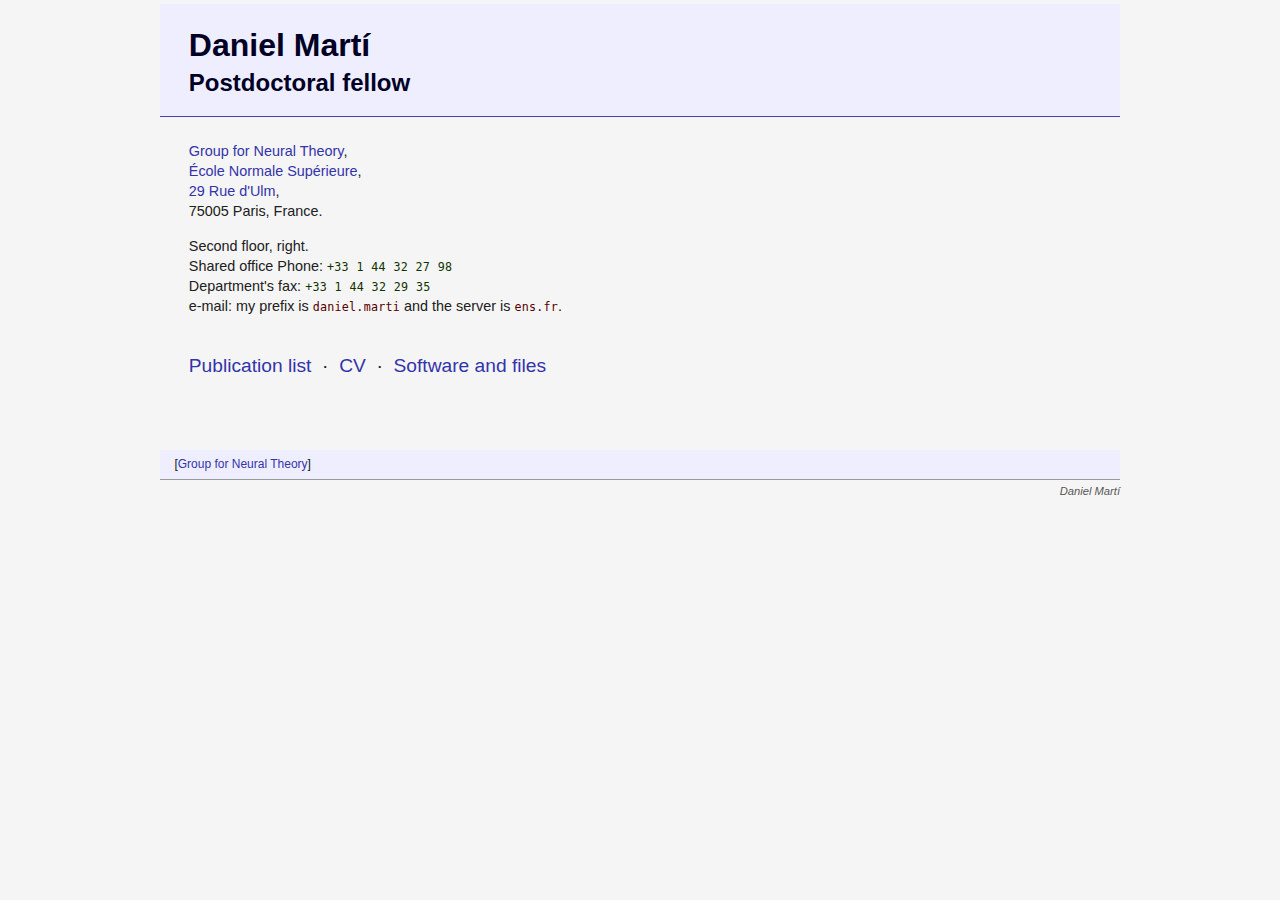
<file: index.html>
<!DOCTYPE html PUBLIC "-//W3C//DTD XHTML 1.0 Strict//EN" "http://www.w3.org/TR/xhtml1/DTD/xhtml1-strict.dtd">
<html xmlns="http://www.w3.org/1999/xhtml" xml:lang="en" lang="en">
    <head>
        <meta name="generator" content=
        "HTML Tidy for Linux/x86 (vers 12 April 2005), see www.w3.org" />

        <title>Daniel Mart&iacute;</title>
        <meta http-equiv="Content-Type" 
              content= "text/html; charset=us-ascii" />
        <meta content= "Dani Marti, Daniel Marti, Daniel Mart&iacute;, Theoretical Neuroscience,
        Computational Neuroscience, Paris, ENS, &Eacute;cole Normale Sup&eacute;rieure, Group for Neural Theory"
              name="keywords" />
        <meta content="Daniel Marti is a postdoctoral fellow at the Group for Neural Theory of 
        the &Eacute;cole Normale Sup&eacute;rieure in Paris."
              name="description" />
        <meta name="viewport" content="width=device-width">
        <style type="text/css">
/*<![CDATA[*/
<!--
            @import url("styles/main.css");
            -->
        /*]]>*/
        </style>
    </head>

    <body>
        <div class="document">
            <h1 class="nobar">Daniel Mart&iacute;</h1>
            <h1 id="subtitle">Postdoctoral fellow</h1>
            <div class="content">
                <!--  <div class="picture">
                    <img src="dani_marti.jpg"
                    alt="A picture of Daniel Marti" height="295" width="281" />
                    </div>
                    <h2>Contact Address</h2> -->
                    <div class="address">
                        <a href="http://www.iec-lnc.ens.fr/group-for-neural-theory/">Group for Neural Theory</a>,<br />
                        <a href="http://www.ens.fr/">&Eacute;cole Normale Sup&eacute;rieure</a>,<br />
                        <a href="http://goo.gl/maps/0kYoA">29 Rue d'Ulm</a>,<br />
                        75005 Paris, France.
                    </div>

                    <div class="phones">
                        Second floor, right.<br />
                        Shared office Phone:  <span class="phone">+33 1 44 32 27 98 </span><br />
                        Department's fax:  <span class="phone">+33 1 44 32 29 35</span><br />
                        e-mail: my prefix is <span class="login">daniel.marti</span> and the server is <span class="login">ens.fr</span>. 
                    </div>

                    <div class="linkbar">
                        <a href=
                        "publications/">Publication list</a>&nbsp; &middot; &nbsp;<a href=
                        "curriculum/">CV</a>&nbsp; <!--&middot; &nbsp;<a href="teaching/">Teaching</a>&nbsp; -->
                    &middot; &nbsp;<a href="software/">Software and files</a>
                    </div>

                    <br style="clear: both;" />

            </div> <!-- content -->

            <p class="lastlink">[<a href=
            "http://www.iec-lnc.ens.fr/group-for-neural-theory/">Group for Neural Theory</a>]</p>

            <div class="foot">
                <?php
                 $last_modified = filemtime("index.html");
                 print "Last modified " . date("j F Y ", $last_modified) . "by "; 
                 ?>
                 Daniel Mart&iacute;
            </div>
        </div>
    </body>
</html>
</file>
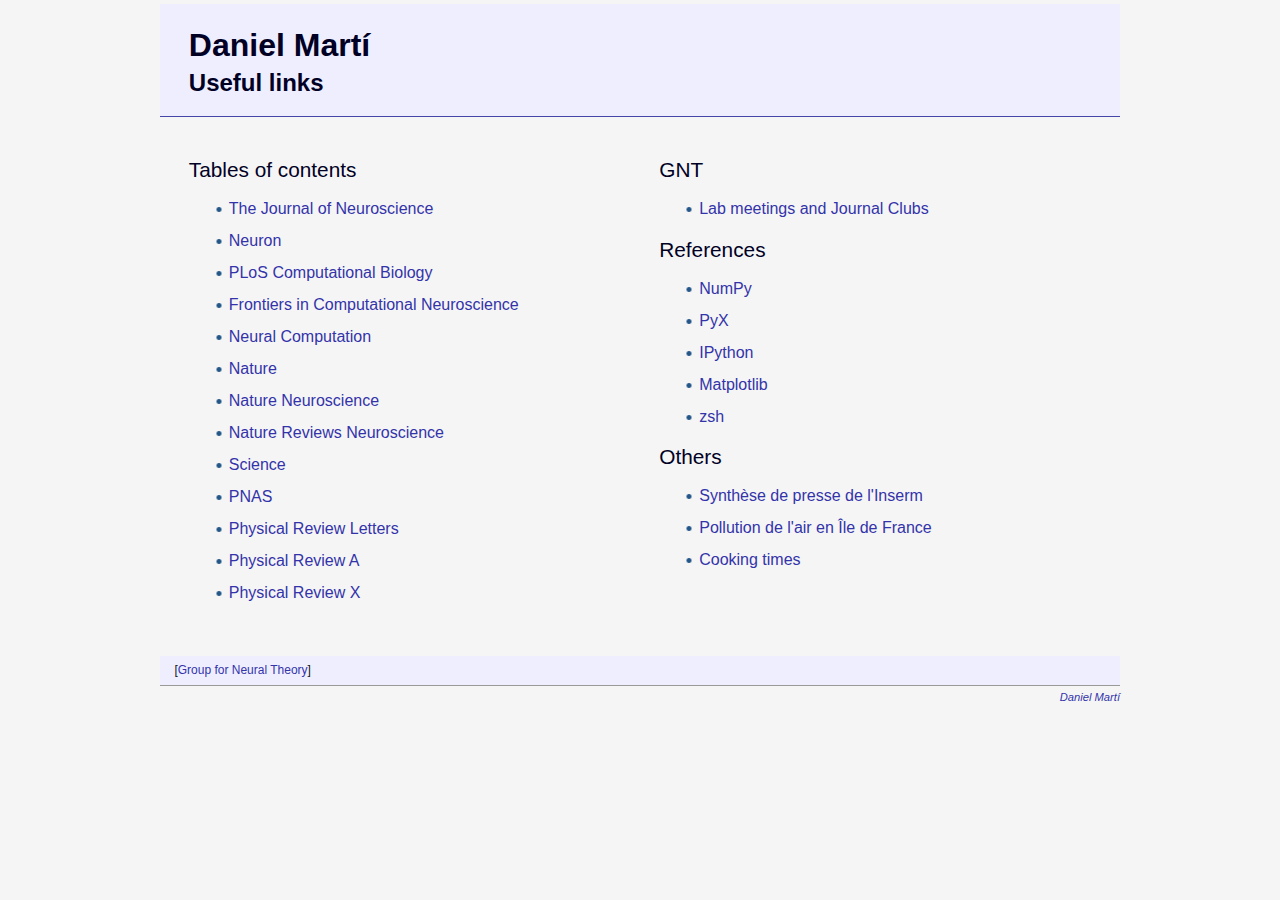
<file: links/index.html>
<!DOCTYPE html PUBLIC "-//W3C//DTD XHTML 1.0 Strict//EN"
"http://www.w3.org/TR/xhtml1/DTD/xhtml1-strict.dtd">

<html xmlns="http://www.w3.org/1999/xhtml" xml:lang="en" lang="en">
<head>
  <meta name="generator" content=
  "HTML Tidy for Linux/x86 (vers 1st August 2004), see www.w3.org" />

  <title>Daniel Mart&iacute;: Useful links</title>
  <meta http-equiv="Content-Type" content=
  "text/html; charset=us-ascii" />
  <meta content= "Dani Marti, Daniel Marti, Daniel Mart&iacute;, Theoretical Neuroscience,
	Computational Neuroscience, Paris, ENS, &Eacute;cole Normale Sup&eacute;rieure, Group for Neural Theory"
  	name="keywords" />
  <meta content=
  "Supplementary research material of Daniel Marti, a postdoctoral fellow at the Group for Neural Theory 
        of the &Eacute;cole Normale Sup&eacute;rieure in Paris."
  name="description" />
    <meta name="viewport" content="width=device-width">
<style type="text/css">
  /*<![CDATA[*/
        <!--
                @import url("../styles/main.css");
        -->
  /*]]>*/
</style>
</head>

<body>
    <div class="document">
  <h1 class="nobar">Daniel Mart&iacute;</h1>
  <h1 id="subtitle">Useful links</h1>

  <div class="content">
      <div id="leftcol">
          <h2>Tables of contents</h2>

          <ul>
              <li><a href="http://www.jneurosci.org/content/current">The Journal of Neuroscience</a></li>
              <li><a href="http://www.cell.com/neuron/current">Neuron</a></li>
              <li><a href="http://www.ploscompbiol.org/article/browse/issue">PLoS Computational Biology</a></li>
              <li><a href="http://www.frontiersin.org/computational_neuroscience">Frontiers in Computational Neuroscience</a></li>
              <li><a href="http://www.mitpressjournals.org/toc/neco/current">Neural Computation</a></li>
              <li><a href="http://www.nature.com/nature/current_issue.html#research">Nature</a></li>
              <li><a href="http://www.nature.com/neuro/index.html">Nature Neuroscience</a></li>
              <li><a href="http://www.nature.com/nrn/index.html">Nature Reviews Neuroscience</a></li>
              <li><a href="http://www.sciencemag.org/content/current">Science</a></li>
              <li><a href="http://www.pnas.org/content/current">PNAS</a></li>
              <li><a href="http://link.aps.org/issues/PRL/current">Physical Review Letters</a></li>
              <li><a href="http://link.aps.org/issues/PRA/current">Physical Review A</a></li>
              <li><a href="http://link.aps.org/issues/PRX/current">Physical Review X</a></li>
          </ul>
      </div>
      <div id="rightcol">
          <h2>GNT</h2>
          <ul>
              <li><a href="https://docs.google.com/spreadsheets/d/1zXHhvrWBTlrKUmKbTLK7JCG4sKsBgWqxZ1gXx1KwE60/edit#gid=0">Lab meetings and Journal Clubs</li>
          </ul>
          <h2>References</h2>
          <ul>
              <li><a href="file:///usr/share/doc/python-numpy-doc/html/index.html">NumPy</a></li>
              <li><a href="file:///usr/share/doc/python-pyx-doc/manual/manual.html">PyX</a></li>
              <li><a href="file:////usr/share/doc/ipython-doc/html/index.html">IPython</a></li>
              <li><a href="file:///usr/share/doc/python-matplotlib-doc/html/index.html">Matplotlib</a></li>
              <li><a href="file:///usr/share/doc/zsh-doc/html/index.html">zsh</a></li>
          </ul>

          <h2>Others</h2>
          <ul>
              <li><a href="http://presse-inserm.fr/dans-lactualite/synthese-de-presse/">Synth&egrave;se de presse de l'Inserm</a></li>
              <li><a href="http://www.airparif.asso.fr/">Pollution de l'air en &Icirc;le de France</a></li>
              <li><a href="file:///home/dmarti/doc/Cooking/cooking_times">Cooking times</a></li>
            </ul>
      </div>

  <br style="clear: both;" />
  </div>

  <p class="lastlink">[<a href="http://www.iec-lnc.ens.fr/group-for-neural-theory/">Group for Neural Theory</a>]</p>
  <div class="foot">
  <?php
	  $last_modified = filemtime("index.html");
	  print "Last modified " . date("j F Y ", $last_modified) . "by "; 
  ?>
  <a href="..">Daniel Mart&iacute;</a>
  </div>
  </div>
</body>
</html>
</file>
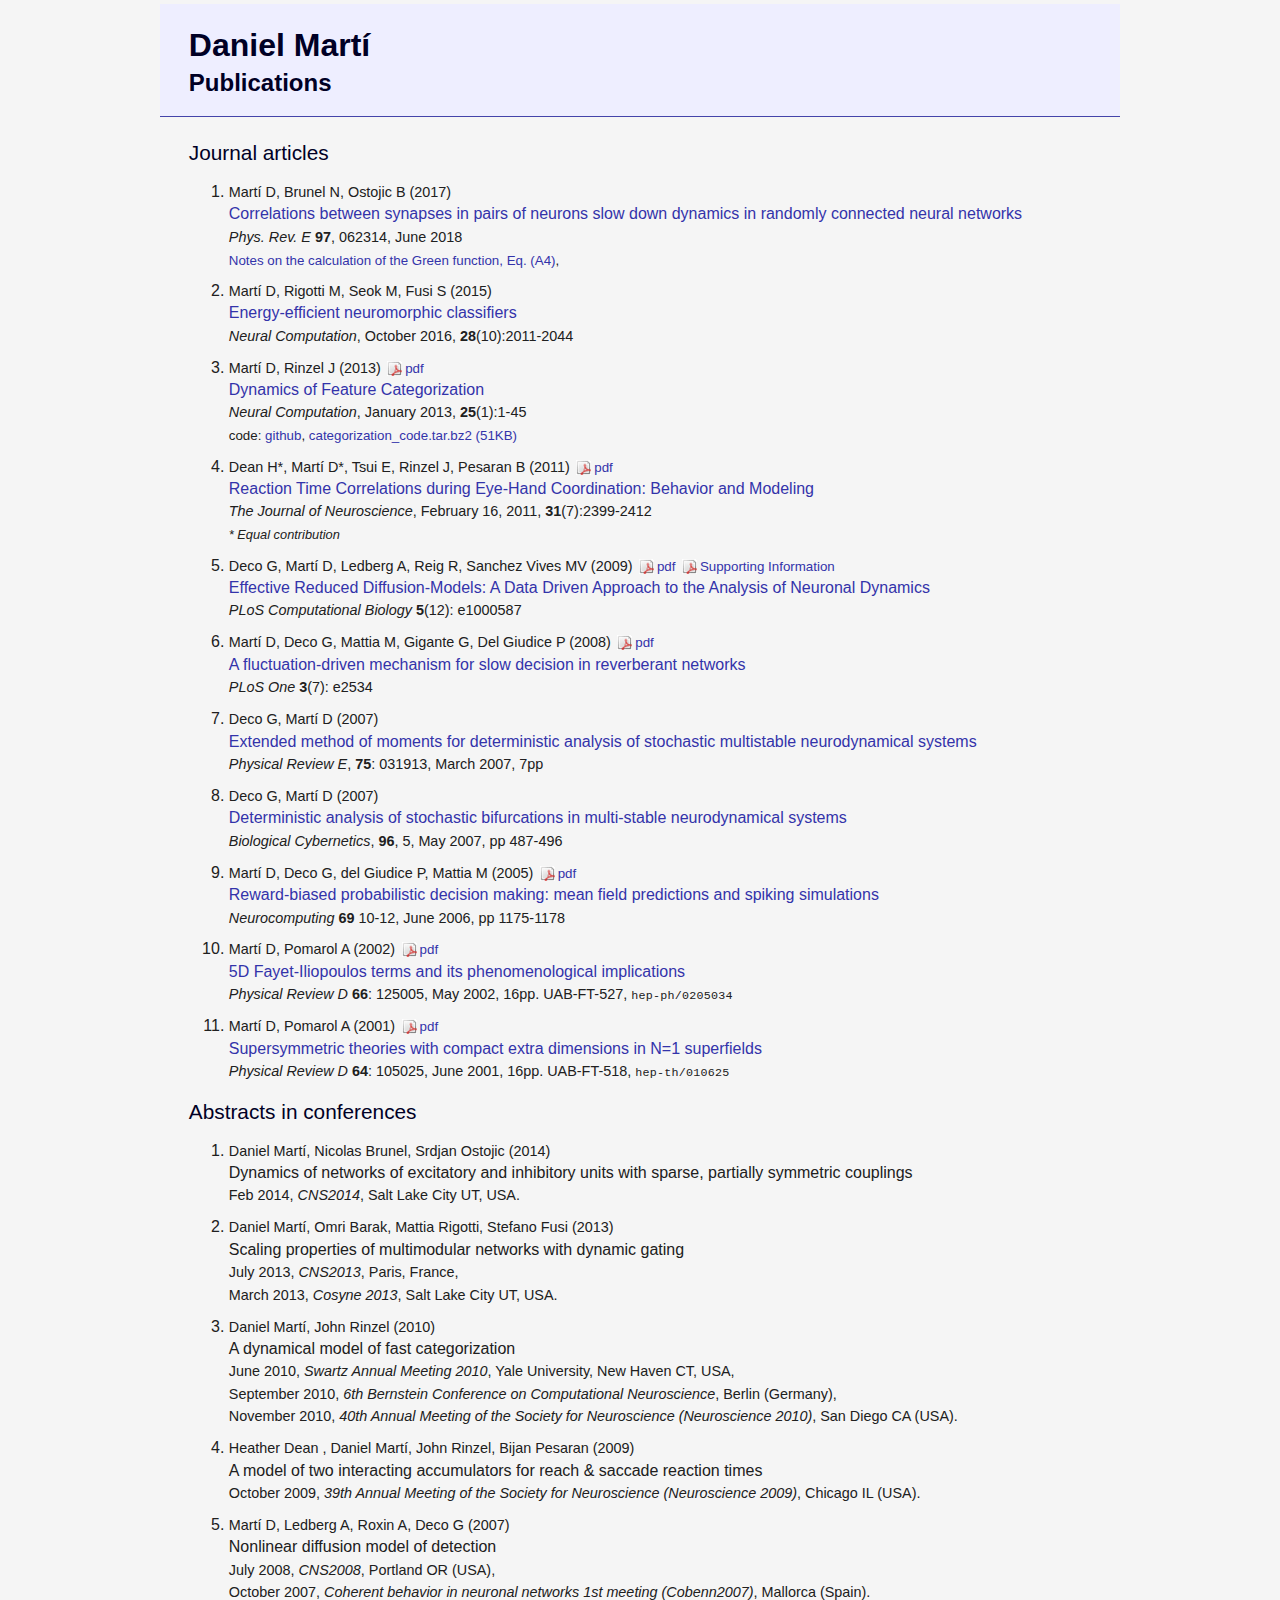
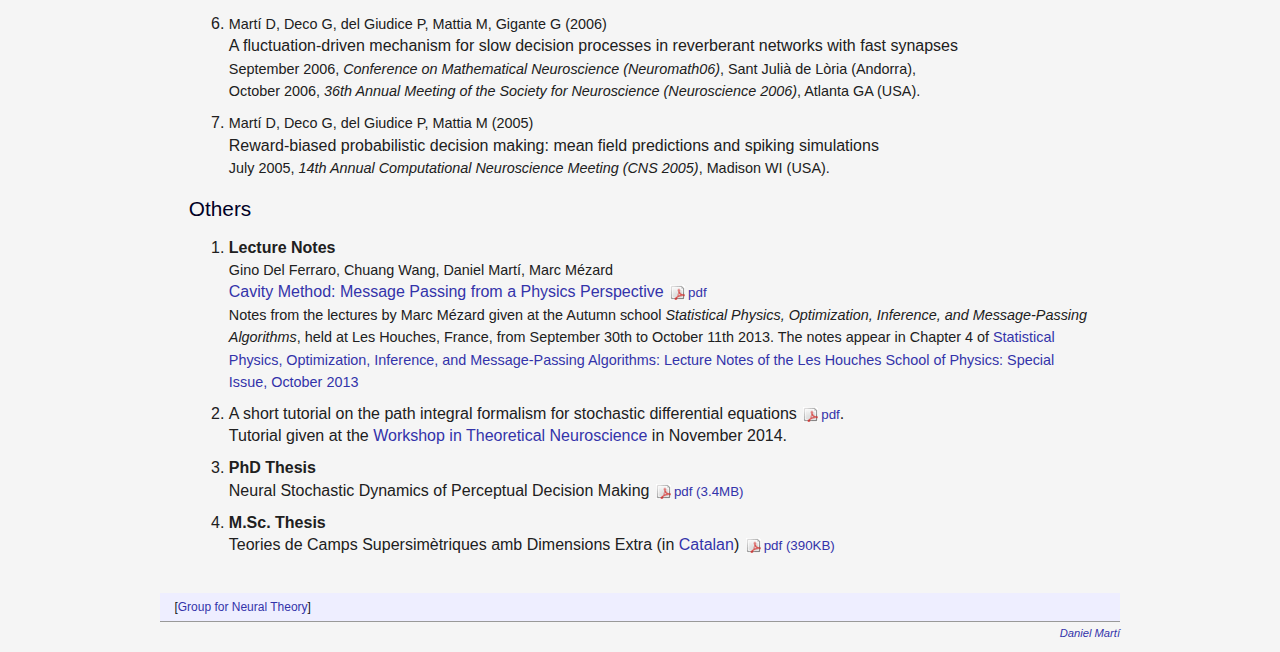
<file: publications/index.html>
<!DOCTYPE html PUBLIC "-//W3C//DTD XHTML 1.0 Strict//EN"
    "http://www.w3.org/TR/xhtml1/DTD/xhtml1-strict.dtd">

<html lang="en" xmlns="http://www.w3.org/1999/xhtml" xml:lang="en">
<head>
  <meta name="generator" content=
  "HTML Tidy for Linux (vers 25 March 2009), see www.w3.org" />
  <meta http-equiv="Content-type" content=
  "text/html; charset=utf-8" />

  <title>Daniel Martí: Publications</title>
  <meta content=
  "Dani Marti, Daniel Marti, Daniel Martí, Theoretical Neuroscience, Computational Neuroscience, Paris, ENS, École Normale Supérieure, Group for Neural Theory"
  name="keywords" />
  <meta content=
  "List of publications by Daniel Marti, postdoctoral fellow at the Group for Neural Theory of the École Normale Supérieure in Paris."
  name="description" />
  <meta name="viewport" content="width=device-width" />
  <style type="text/css">
/*<![CDATA[*/
        <!--
                @import url("../styles/main.css");
        -->
  /*]]>*/
  </style>
</head>

<body>
  <div class="document">
    <h1 class="nobar">Daniel Martí</h1>

    <h1 id="subtitle">Publications</h1>

    <div class="content">
      <h2>Journal articles</h2>

      <ol>
        <li><span class="article_au">Martí D, Brunel N, Ostojic B (2017)</span><br />
            <span class="article_title"><a href=
            "https://journals.aps.org/pre/abstract/10.1103/PhysRevE.97.062314">Correlations between synapses in pairs of neurons slow down dynamics in randomly connected neural networks</a></span><br />
    <span class="article_pub"><em>Phys. Rev. E</em> <strong>97</strong>, 062314, June 2018</span><br />
          <div class="codelink">
            <a href="calculation_rmt.pdf">Notes on the calculation of the Green function, Eq. (A4)</a>,
          </div>
        </li>

        <li><span class="article_au">Martí D, Rigotti M, Seok M,
        Fusi S (2015)</span><br />
            <span class="article_title"><a href=
            "http://www.mitpressjournals.org/doi/pdf/10.1162/NECO_a_00882">
  Energy-efficient neuromorphic classifiers</a></span><br />
        <span class="article_pub"><em>Neural Computation</em>,
          October 2016, <strong>28</strong>(10):2011-2044</span></li>
        <li>
          <span class="article_au">Martí D, Rinzel J (2013)</span>
          <span class="PDFsimplelink"><a href=
          "marti_rinzel_neco2012.pdf">pdf</a></span><br />
          <span class="article_title"><a href=
          "http://dx.doi.org/10.1162/NECO_a_00383">Dynamics of
          Feature Categorization</a></span><br />
          <span class="article_pub"><em>Neural Computation</em>,
          January 2013, <strong>25</strong>(1):1-45</span>

          <div class="codelink">
            code: <a href=
            "https://github.com/djmarti/ring_network/">github</a>,
            <a href=
            "categorization_code.tar.bz2">categorization_code.tar.bz2
            (51KB)</a>
          </div>
        </li>

        <li><span class="article_au">Dean H*, Martí D*, Tsui E,
        Rinzel J, Pesaran B (2011)</span> <span class=
        "PDFsimplelink"><a href=
        "dean_etal_jns2011.pdf">pdf</a></span><br />
        <span class="article_title"><a href=
        "http://dx.doi.org/10.1523/jneurosci.4591-10.2011">Reaction
        Time Correlations during Eye-Hand Coordination: Behavior
        and Modeling</a></span><br />
        <span class="article_pub"><em>The Journal of
        Neuroscience</em>, February 16, 2011,
        <strong>31</strong>(7):2399-2412</span><br />
        <span class="small"><em>* Equal
        contribution</em></span></li>

        <li><span class="article_au">Deco G, Martí D, Ledberg A,
        Reig R, Sanchez Vives MV (2009)</span> <span class=
        "PDFsimplelink"><a href=
        "ploscompbiol2009.pdf">pdf</a></span> <span class=
        "PDFsimplelink"><a href=
        "ploscompbiol2009_SI.pdf">Supporting
        Information</a></span><br />
        <span class="article_title"><a href=
        "http://www.ploscompbiol.org/article/info%3Adoi%2F10.1371%2Fjournal.pcbi.1000587">
        Effective Reduced Diffusion-Models: A Data Driven Approach
        to the Analysis of Neuronal Dynamics</a></span><br />
        <span class="article_pub"><em>PLoS Computational
        Biology</em> <strong>5</strong>(12): e1000587</span></li>

        <li><span class="article_au">Martí D, Deco G, Mattia M,
        Gigante G, Del Giudice P (2008)</span> <span class=
        "PDFsimplelink"><a href=
        "plosone2008.pdf">pdf</a></span><br />
        <span class="article_title"><a href=
        "http://www.plosone.org/article/info%3Adoi%2F10.1371%2Fjournal.pone.0002534">
        A fluctuation-driven mechanism for slow decision in
        reverberant networks</a></span><br />
        <span class="article_pub"><em>PLoS One</em>
        <strong>3</strong>(7): e2534</span></li>

        <li><span class="article_au">Deco G, Martí D
        (2007)</span><br />
        <span class="article_title"><a href=
        "http://pre.aps.org/abstract/PRE/v75/i3/e031913">Extended
        method of moments for deterministic analysis of stochastic
        multistable neurodynamical systems</a></span><br />
        <span class="article_pub"><em>Physical Review E</em>,
        <b>75</b>: 031913, March 2007, 7pp</span></li>

        <li><span class="article_au">Deco G, Martí D
        (2007)</span><br />
        <span class="article_title"><a href=
        "http://dx.doi.org/10.1007/s00422-007-0144-6">Deterministic
        analysis of stochastic bifurcations in multi-stable
        neurodynamical systems</a></span><br />
        <span class="article_pub"><em>Biological Cybernetics</em>,
        <b>96</b>, 5, May 2007, pp 487-496</span></li>

        <li><span class="article_au">Martí D, Deco G, del Giudice
        P, Mattia M (2005)</span> <span class=
        "PDFsimplelink"><a href=
        "marti_etal_neurocom06.pdf">pdf</a></span><br />
        <span class="article_title"><a href=
        "http://dx.doi.org/10.1016/j.neucom.2005.12.069">Reward-biased
        probabilistic decision making: mean field predictions and
        spiking simulations</a></span><br />
        <span class="article_pub"><em>Neurocomputing</em> <b>69</b>
        10-12, June 2006, pp 1175-1178</span></li>

        <li><span class="article_au">Martí D, Pomarol A
        (2002)</span> <span class="PDFsimplelink"><a href=
        "marti_pomarol_2002.pdf">pdf</a></span><br />
        <span class="article_title"><a href=
        "http://www.slac.stanford.edu/spires/find/hep/www?rawcmd=FIND+EPRINT+HEP-PH/0205034">
        5D Fayet-Iliopoulos terms and its phenomenological
        implications</a></span><br />
        <span class="article_pub"><em>Physical Review D</em>
        <b>66</b>: 125005, May 2002, 16pp. UAB-FT-527,
        <tt>hep-ph/0205034</tt></span></li>

        <li><span class="article_au">Martí D, Pomarol A
        (2001)</span> <span class="PDFsimplelink"><a href=
        "marti_pomarol_2001.pdf">pdf</a></span><br />
        <span class="article_title"><a href=
        "http://www.slac.stanford.edu/spires/find/hep/www?rawcmd=FIND+EPRINT+HEP-TH/0106256">
        Supersymmetric theories with compact extra dimensions in
        N=1 superfields</a></span><br />
        <span class="article_pub"><em>Physical Review D</em>
        <b>64</b>: 105025, June 2001, 16pp. UAB-FT-518,
        <tt>hep-th/010625</tt></span></li>
      </ol>

      <h2>Abstracts in conferences</h2>

      <ol>
        <li><span class="article_au">Daniel Martí, Nicolas Brunel,
        Srdjan Ostojic (2014)</span><br />
        <span class="article_title">Dynamics of networks of
        excitatory and inhibitory units with sparse, partially
        symmetric couplings</span><br />
        <span class="article_pub">Feb 2014, <em>CNS2014</em>, Salt
        Lake City UT, USA.</span><br /></li>

        <li><span class="article_au">Daniel Martí, Omri Barak,
        Mattia Rigotti, Stefano Fusi (2013)</span><br />
        <span class="article_title">Scaling properties of
        multimodular networks with dynamic gating</span><br />
        <span class="article_pub">July 2013, <em>CNS2013</em>,
        Paris, France,<br />
        March 2013, <em>Cosyne 2013</em>, Salt Lake City UT,
        USA.</span><br /></li>

        <li><span class="article_au">Daniel Martí, John Rinzel
        (2010)</span><br />
        <span class="article_title">A dynamical model of fast
        categorization</span><br />
        <span class="article_pub">June 2010, <em>Swartz Annual
        Meeting 2010</em>, Yale University, New Haven CT,
        USA,<br />
        September 2010, <em>6th Bernstein Conference on
        Computational Neuroscience</em>, Berlin (Germany),<br />
        November 2010, <em>40th Annual Meeting of the Society for
        Neuroscience (Neuroscience 2010)</em>, San Diego CA
        (USA).</span></li>

        <li><span class="article_au">Heather Dean , Daniel Martí,
        John Rinzel, Bijan Pesaran (2009)</span><br />
        <span class="article_title">A model of two interacting
        accumulators for reach &amp; saccade reaction
        times</span><br />
        <span class="article_pub">October 2009, <em>39th Annual
        Meeting of the Society for Neuroscience (Neuroscience
        2009)</em>, Chicago IL (USA).</span></li>

        <li><span class="article_au">Martí D, Ledberg A, Roxin A,
        Deco G (2007)</span><br />
        <span class="article_title">Nonlinear diffusion model of
        detection</span><br />
        <span class="article_pub">July 2008, <em>CNS2008</em>,
        Portland OR (USA),<br />
        October 2007, <em>Coherent behavior in neuronal networks
        1st meeting (Cobenn2007)</em>, Mallorca
        (Spain).</span></li>

        <li><span class="article_au">Martí D, Deco G, del Giudice
        P, Mattia M, Gigante G (2006)</span><br />
        <span class="article_title">A fluctuation-driven mechanism
        for slow decision processes in reverberant networks with
        fast synapses</span><br />
        <span class="article_pub">September 2006, <em>Conference on
        Mathematical Neuroscience (Neuromath06)</em>, Sant Julià de
        Lòria (Andorra),<br />
        October 2006, <em>36th Annual Meeting of the Society for
        Neuroscience (Neuroscience 2006)</em>, Atlanta GA
        (USA).</span></li>

        <li><span class="article_au">Martí D, Deco G, del Giudice
        P, Mattia M (2005)</span> 
        <!--      <span class="PDFsimplelink"><a href="poster_cns2005.pdf">pdf (415KB)</a></span> 
<span class="PSlink"><a href="poster_cns2005.ps.bz2">ps.bz2 (345KB)</a></span>  -->
        <br />
        <span class="article_title">Reward-biased probabilistic
        decision making: mean field predictions and spiking
        simulations</span><br />
        <span class="article_pub">July 2005, <em>14th Annual
        Computational Neuroscience Meeting (CNS 2005)</em>, Madison
        WI (USA).</span></li>
      </ol>

      <h2>Others</h2>

      <ol>
        <li><strong>Lecture Notes</strong><br />
        <span class="article_au">Gino Del Ferraro, Chuang Wang,
        Daniel Martí, Marc Mézard</span><br />
        <span class="article_title"><a href=
        "http://arxiv.org/abs/1409.3048">Cavity Method: Message
        Passing from a Physics Perspective</a></span> <span class=
        "PDFsimplelink"><a href=
        "cavity_mp_2014.pdf">pdf</a></span><br />
        <span class="article_pub">Notes from the lectures by Marc
        Mézard given at the Autumn school <em>Statistical Physics,
        Optimization, Inference, and Message-Passing
        Algorithms</em>, held at Les Houches, France, from
    September 30th to October 11th 2013. The notes appear in Chapter 4 of <a href="http://www.oxfordscholarship.com/view/10.1093/acprof:oso/9780198743736.001.0001/acprof-9780198743736">Statistical Physics, Optimization, Inference, and Message-Passing Algorithms: Lecture Notes of the Les Houches School of Physics: Special Issue, October 2013</a></span></li>

        <li><span class="article_title">A short tutorial on the
        path integral formalism for stochastic differential
        equations</span> <span class="PDFsimplelink"><a href=
        "notes_janelia.pdf">pdf</a></span>.<br />
        Tutorial given at the <a href=
        "https://openwiki.janelia.org/wiki/display/NW/Home">Workshop
        in Theoretical Neuroscience</a> in November
        2014.<br /></li>

        <li><strong>PhD Thesis</strong><br />
        <span class="article_title">Neural Stochastic Dynamics of
        Perceptual Decision Making</span> <span class=
        "PDFsimplelink"><a href="thesis.pdf">pdf
        (3.4MB)</a></span></li>

        <li><strong>M.Sc. Thesis</strong><br />
        <span class="article_title">Teories de Camps
        Supersimètriques amb Dimensions Extra</span> (in <a href=
        "https://en.wikipedia.org/wiki/Catalan_language">Catalan</a>)
        <span class="PDFsimplelink"><a href="tesina.pdf">pdf
        (390KB)</a></span></li>
      </ol>
    </div>

    <p class="lastlink">[<a href=
    "http://www.iec-lnc.ens.fr/group-for-neural-theory">Group for
    Neural Theory</a>]</p>

    <div class="foot">
      <?php
               $last_modified = filemtime("index.html");
               print "Last modified " . date("j F Y ", $last_modified) . "by "; 
               ?><a href="..">Daniel Martí</a>
    </div>
  </div>
</body>
</html>
</file>
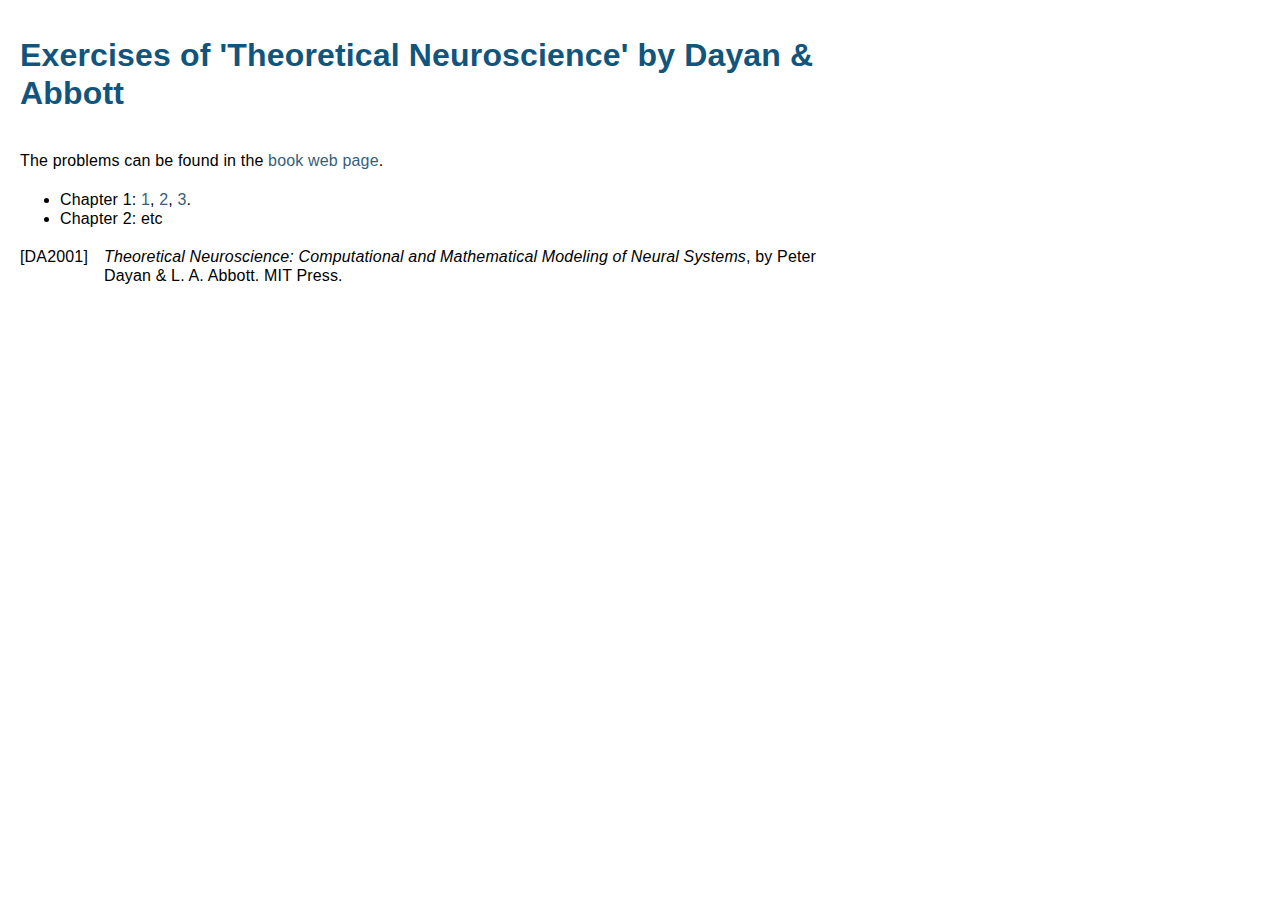
<file: software/dayan_abbott/index.html>
<!DOCTYPE html PUBLIC "-//W3C//DTD XHTML 1.0 Strict//EN"
    "http://www.w3.org/TR/xhtml1/DTD/xhtml1-strict.dtd">

<html lang="en" xmlns="http://www.w3.org/1999/xhtml" xml:lang="en">
<head>
  <meta name="generator" content=
  "HTML Tidy for Linux (vers 25 March 2009), see www.w3.org" />
  <meta http-equiv="Content-Type" content=
  "text/html; charset=utf-8" />
  <meta name="generator" content=
  "Docutils 0.12: http://docutils.sourceforge.net/" />

  <title>Exercises of 'Theoretical Neuroscience' by Dayan &amp;
  Abbott</title>
  <link rel="stylesheet" href="../../styles/mycss_snippets.css"
  type="text/css" />
  <meta name="viewport" content="width=device-width">
</head>

<body>
  <div class="document" id=
  "exercises-of-theoretical-neuroscience-by-dayan-abbott">
    <h1 class="title">Exercises of 'Theoretical Neuroscience' by
    Dayan &amp; Abbott</h1>

    <p>The problems can be found in the <a class=
    "reference external" href=
    "http://neurotheory.columbia.edu/~larry/book/">book web
    page</a>.</p>

    <ul class="simple">
      <li>Chapter 1: <a class="reference external" href=
      "problem1.html">1</a>, <a class="reference external" href=
      "problem2.html">2</a>, <a class="reference external" href=
      "problem3.html">3</a>.</li>

      <li>Chapter 2: etc</li>
    </ul>

    <table class="docutils citation" frame="void" id="da2001"
    rules="none" summary="References to books">
      <colgroup>
        <col class="label" />
        <col />
      </colgroup>

      <tbody valign="top">
        <tr>
          <td class="label">[DA2001]</td>

          <td><em>Theoretical Neuroscience: Computational and
          Mathematical Modeling of Neural Systems</em>, by Peter
          Dayan &amp; L. A. Abbott. MIT Press.</td>
        </tr>
      </tbody>
    </table>
  </div>
</body>
</html>
</file>
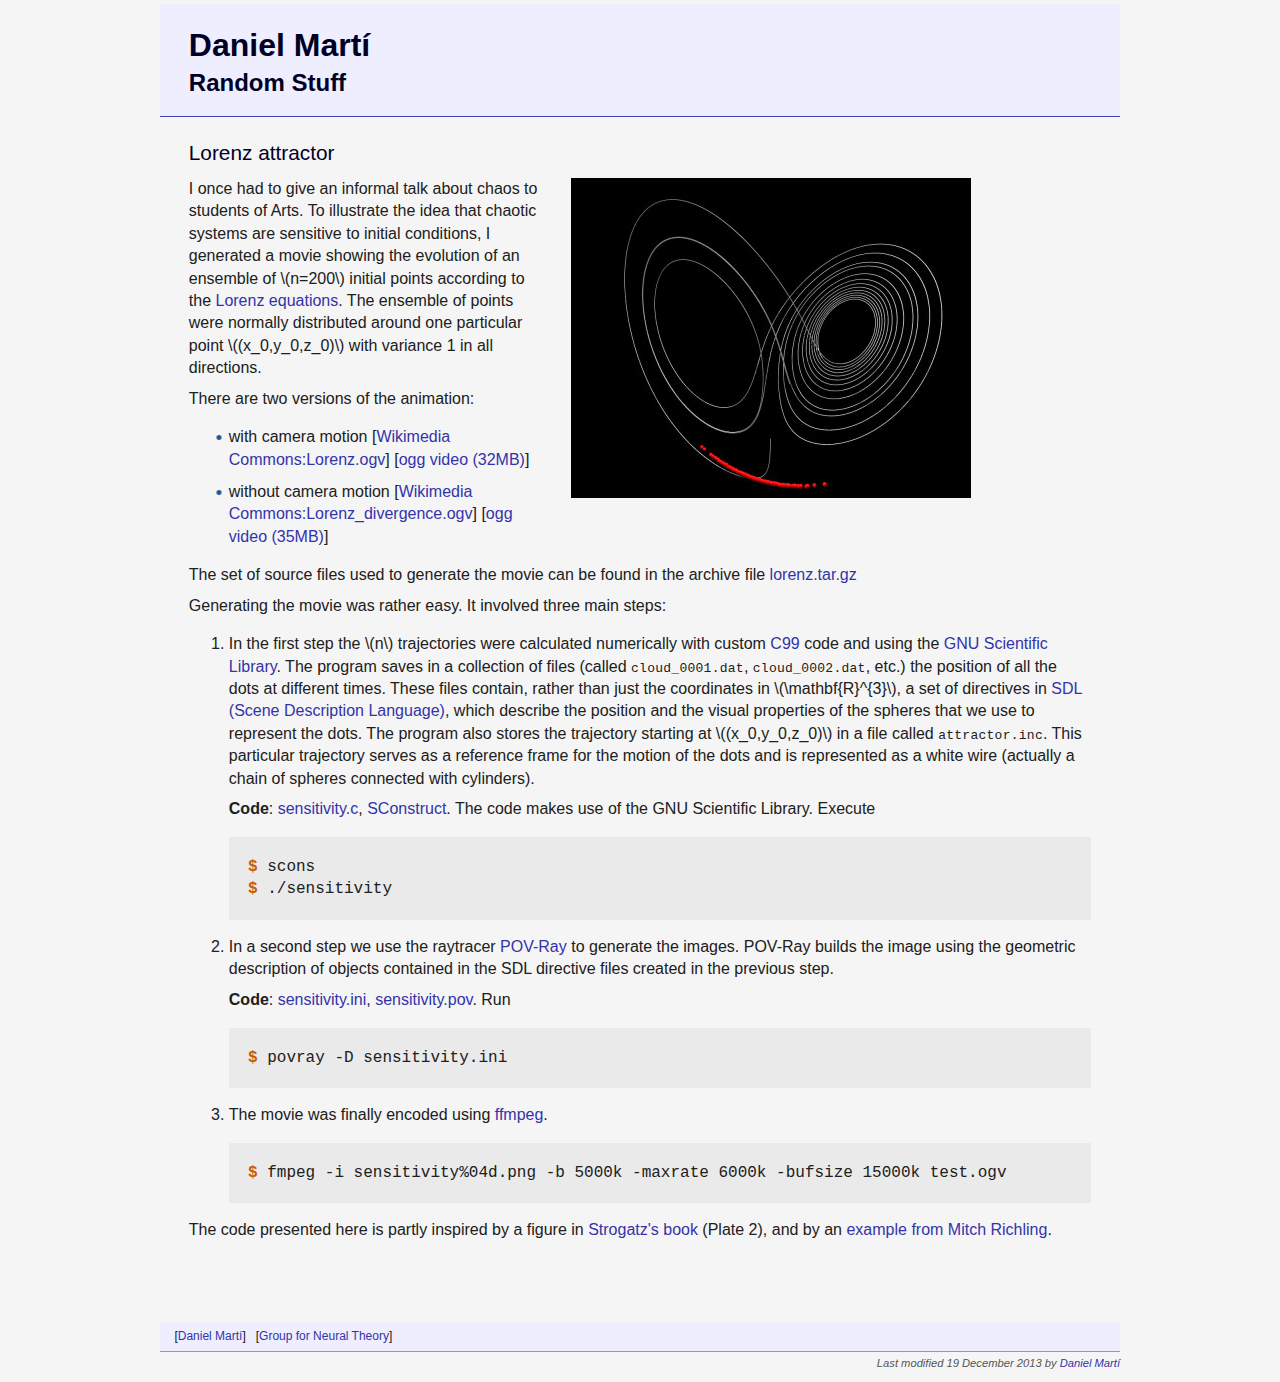
<file: software/lorenz/index.html>
<!DOCTYPE html PUBLIC "-//W3C//DTD XHTML 1.0 Strict//EN"
    "http://www.w3.org/TR/xhtml1/DTD/xhtml1-strict.dtd">
<html xmlns="http://www.w3.org/1999/xhtml" xml:lang="en">
<head>
  <meta name="generator" content= "HTML Tidy for Linux (vers 25 March 2009), see www.w3.org" />
  <meta http-equiv="Content-Type" content= "text/html; charset=utf-8" />
  <meta name="generator" content= "Docutils 0.12: http://docutils.sourceforge.net/" />
  <title>Daniel Martí</title>
  <script type="text/javascript" src=
  "http://cdn.mathjax.org/mathjax/latest/MathJax.js?config=TeX-AMS-MML_HTMLorMML">
</script>
  <meta name="viewport" content="width=device-width, minimum-scale=1.0, maximum-scale=1.0">
  <link rel="stylesheet" href="../../styles/mycss.css" type="text/css" />
</head>

<body>
  <div class="document" id="daniel-marti">
    <h1 class="nobar">Daniel Martí</h1>
    <h1 id="subtitle">Random Stuff</h1>

    <div class="content" id="lorenz-attractor">
      <h2>Lorenz attractor</h2>

      <div class="picture">
        <a class="reference external image-reference" href=
        "lorenz.jpg"><img alt="Lorenz attractor" class=
        "align-right" src="lorenz_sm.jpg" style=
        "width: 400px; height: 320px;" /></a>
      </div>

      <p>I once had to give an informal talk about chaos to
      students of Arts. To illustrate the idea that chaotic systems
      are sensitive to initial conditions, I generated a movie
      showing the evolution of an ensemble of <span class=
      "math">\(n=200\)</span> initial points according to the
      <a class="reference external" href=
      "http://en.wikipedia.org/wiki/Lorenz_attractor#Equations">Lorenz
      equations</a>. The ensemble of points were normally
      distributed around one particular point <span class=
      "math">\((x_0,y_0,z_0)\)</span> with variance 1 in all
      directions.</p>

      <p>There are two versions of the animation:</p>

      <ul class="simple">
        <li>with camera motion [<a class="reference external" href=
        "http://commons.wikimedia.org/wiki/File:Lorenz.ogv">Wikimedia
        Commons:Lorenz.ogv</a>] [<a class="reference external"
        href="lorenz1.ogv">ogg video (32MB)</a>]</li>

        <li>without camera motion [<a class="reference external"
        href=
        "http://commons.wikimedia.org/wiki/File:Lorenz_divergence.ogv">Wikimedia
        Commons:Lorenz_divergence.ogv</a>] [<a class=
        "reference external" href="lorenz2.ogv">ogg video
        (35MB)</a>]</li>
      </ul>

      <p>The set of source files used to generate the movie can be found in the archive
      file <a class="reference external" href=
      "lorenz.tar.gz">lorenz.tar.gz</a></p>

      <p>Generating the movie was rather easy. It involved
      three main steps:</p>

      <ol class="arabic">
        <li>
          <p class="first">In the first step the <span class=
          "math">\(n\)</span> trajectories were calculated
          numerically with custom <a class="reference external"
          href="http://en.wikipedia.org/wiki/C99">C99</a> code and
          using the <a class="reference external" href=
          "http://www.gnu.org/software/gsl">GNU Scientific
          Library</a>. The program saves in a collection of files
          (called <tt class="docutils literal">cloud_0001.dat</tt>,
          <tt class="docutils literal">cloud_0002.dat</tt>, etc.)
          the position of all the dots at different times. These
          files contain, rather than just the coordinates in
          <span class="math">\(\mathbf{R}^{3}\)</span>, a set of
          directives in <a class="reference external" href=
          "http://www.povray.org/documentation/view/3.6.1/124/">SDL
          (Scene Description Language)</a>, which describe the
          position and the visual properties of the spheres that we
          use to represent the dots. The program also stores the
          trajectory starting at <span class=
          "math">\((x_0,y_0,z_0)\)</span> in a file called
          <tt class="docutils literal">attractor.inc</tt>. This
          particular trajectory serves as a reference frame for the
          motion of the dots and is represented as a white wire
          (actually a chain of spheres connected with
          cylinders).</p>

          <p><strong>Code</strong>: <a class="reference external"
          href="sensitivity.c">sensitivity.c</a>, <a class=
          "reference external" href="SConstruct">SConstruct</a>.
          The code makes use of the GNU Scientific Library.
          Execute</p>
          <pre class="code shell literal-block">
<span class="gp">$ </span>scons
<span class="gp">$ </span>./sensitivity
</pre>
        </li>

        <li>
          <p class="first">In a second step we use the raytracer
          <a class="reference external" href=
          "http://www.povray.org">POV-Ray</a> to generate the
          images. POV-Ray builds the image using the geometric
          description of objects contained in the SDL directive
          files created in the previous step.</p>

          <p><strong>Code</strong>: <a class="reference external"
          href="sensitivity.ini">sensitivity.ini</a>, <a class=
          "reference external" href=
          "sensitivity.pov">sensitivity.pov</a>. Run</p>
          <pre class="code shell literal-block">
<span class="gp">$ </span>povray -D sensitivity.ini
</pre>
        </li>

        <li>
          <p class="first">The movie was finally encoded using
          <a class="reference external" href=
          "http://ffmpeg.mplayerhq.hu/">ffmpeg</a>.</p>
          <pre class="code shell literal-block">
<span class=
"gp">$ </span>fmpeg -i sensitivity%04d.png -b 5000k -maxrate 6000k -bufsize 15000k test.ogv
</pre>
        </li>
      </ol>

      <p>The code presented here is partly inspired by a figure in
      <a class="reference external" href=
      "http://www.amazon.com/Nonlinear-Dynamics-Chaos-Applications-Engineering/dp/0738204536">
      Strogatz's book</a> (Plate 2), and by an <a class=
      "reference external" href=
      "http://www.mitchr.me/SS/lorenz2/">example from Mitch
      Richling</a>.</p>
    </div>

<br />
<br />
    <p class="lastlink">[<a href="../../">Daniel Martí</a>] &nbsp;
    [<a href="http://www.gnt.ens.fr/">Group for Neural
    Theory</a>]</p>

    <div class="foot">
      Last modified 19 December 2013 by <a href="../../">Daniel
      Martí</a>
    </div>
  </div>
</body>
</html>
</file>
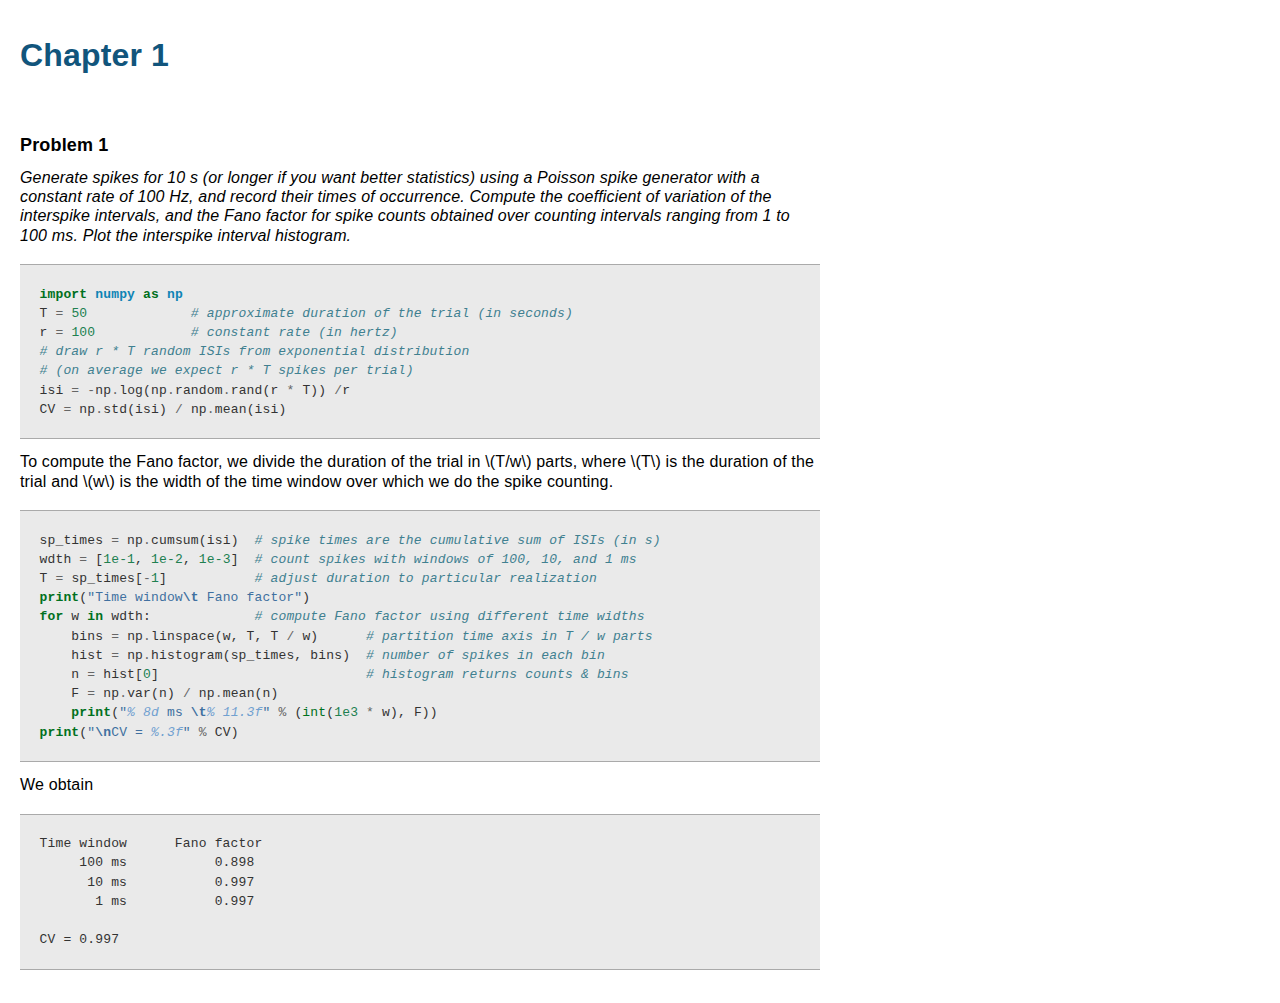
<file: software/dayan_abbott/problem1.html>
<!DOCTYPE html PUBLIC "-//W3C//DTD XHTML 1.0 Strict//EN"
    "http://www.w3.org/TR/xhtml1/DTD/xhtml1-strict.dtd">

<html lang="en" xmlns="http://www.w3.org/1999/xhtml" xml:lang="en">
<head>
  <meta name="generator" content=
  "HTML Tidy for Linux (vers 25 March 2009), see www.w3.org" />
  <meta http-equiv="Content-Type" content=
  "text/html; charset=utf-8" />
  <meta name="generator" content=
  "Docutils 0.12: http://docutils.sourceforge.net/" />
  <meta name="viewport" content="width=device-width, minimum-scale=1.0, maximum-scale=1.0">

  <title>Chapter 1</title>
  <script type="text/javascript" src=
  "http://cdn.mathjax.org/mathjax/latest/MathJax.js?config=TeX-AMS-MML_HTMLorMML">
</script>
  <link rel="stylesheet" href="../../styles/mycss_snippets.css"
  type="text/css" />
</head>

<body>
  <div class="document" id="chapter-1">
    <h1 class="title">Chapter 1</h1>

    <h2 class="subtitle" id="problem-1">Problem 1</h2>

    <p><em>Generate spikes for 10 s (or longer if you want better
    statistics) using a Poisson spike generator with a constant
    rate of 100 Hz, and record their times of occurrence. Compute
    the coefficient of variation of the interspike intervals, and
    the Fano factor for spike counts obtained over counting
    intervals ranging from 1 to 100 ms. Plot the interspike
    interval histogram.</em></p>
    <pre class="code python literal-block">
<span class="kn">import</span> <span class=
"nn">numpy</span> <span class="kn">as</span> <span class=
"nn">np</span>
<span class="n">T</span> <span class="o">=</span> <span class=
"mi">50</span>             <span class=
"c"># approximate duration of the trial (in seconds)</span>
<span class="n">r</span> <span class="o">=</span> <span class=
"mi">100</span>            <span class=
"c"># constant rate (in hertz)</span>
<span class=
"c"># draw r * T random ISIs from exponential distribution</span>
<span class=
"c"># (on average we expect r * T spikes per trial)</span>
<span class="n">isi</span> <span class="o">=</span> <span class=
"o">-</span><span class="n">np</span><span class=
"o">.</span><span class="n">log</span><span class=
"p">(</span><span class="n">np</span><span class=
"o">.</span><span class="n">random</span><span class=
"o">.</span><span class="n">rand</span><span class=
"p">(</span><span class="n">r</span> <span class=
"o">*</span> <span class="n">T</span><span class=
"p">))</span> <span class="o">/</span><span class="n">r</span>
<span class="n">CV</span> <span class="o">=</span> <span class=
"n">np</span><span class="o">.</span><span class=
"n">std</span><span class="p">(</span><span class=
"n">isi</span><span class="p">)</span> <span class=
"o">/</span> <span class="n">np</span><span class=
"o">.</span><span class="n">mean</span><span class=
"p">(</span><span class="n">isi</span><span class="p">)</span>
</pre>

    <p>To compute the Fano factor, we divide the duration of the
    trial in <span class="math">\(T/w\)</span> parts, where
    <span class="math">\(T\)</span> is the duration of the trial
    and <span class="math">\(w\)</span> is the width of the time
    window over which we do the spike counting.</p>
    <pre class="code python literal-block">
<span class="n">sp_times</span> <span class=
"o">=</span> <span class="n">np</span><span class=
"o">.</span><span class="n">cumsum</span><span class=
"p">(</span><span class="n">isi</span><span class=
"p">)</span>  <span class=
"c"># spike times are the cumulative sum of ISIs (in s)</span>
<span class="n">wdth</span> <span class="o">=</span> <span class=
"p">[</span><span class="mf">1e-1</span><span class=
"p">,</span> <span class="mf">1e-2</span><span class=
"p">,</span> <span class="mf">1e-3</span><span class=
"p">]</span>  <span class=
"c"># count spikes with windows of 100, 10, and 1 ms</span>
<span class="n">T</span> <span class="o">=</span> <span class=
"n">sp_times</span><span class="p">[</span><span class=
"o">-</span><span class="mi">1</span><span class=
"p">]</span>           <span class=
"c"># adjust duration to particular realization</span>
<span class="k">print</span><span class="p">(</span><span class=
"s">"Time window</span><span class="se">\t</span><span class=
"s"> Fano factor"</span><span class="p">)</span>
<span class="k">for</span> <span class="n">w</span> <span class=
"ow">in</span> <span class="n">wdth</span><span class=
"p">:</span>             <span class=
"c"># compute Fano factor using different time widths</span>
    <span class="n">bins</span> <span class=
"o">=</span> <span class="n">np</span><span class=
"o">.</span><span class="n">linspace</span><span class=
"p">(</span><span class="n">w</span><span class=
"p">,</span> <span class="n">T</span><span class=
"p">,</span> <span class="n">T</span> <span class=
"o">/</span> <span class="n">w</span><span class=
"p">)</span>      <span class=
"c"># partition time axis in T / w parts</span>
    <span class="n">hist</span> <span class=
"o">=</span> <span class="n">np</span><span class=
"o">.</span><span class="n">histogram</span><span class=
"p">(</span><span class="n">sp_times</span><span class=
"p">,</span> <span class="n">bins</span><span class=
"p">)</span>  <span class="c"># number of spikes in each bin</span>
    <span class="n">n</span> <span class="o">=</span> <span class=
"n">hist</span><span class="p">[</span><span class=
"mi">0</span><span class=
"p">]</span>                          <span class=
"c"># histogram returns counts &amp; bins</span>
    <span class="n">F</span> <span class="o">=</span> <span class=
"n">np</span><span class="o">.</span><span class=
"n">var</span><span class="p">(</span><span class=
"n">n</span><span class="p">)</span> <span class=
"o">/</span> <span class="n">np</span><span class=
"o">.</span><span class="n">mean</span><span class=
"p">(</span><span class="n">n</span><span class="p">)</span>
    <span class="k">print</span><span class=
"p">(</span><span class="s">"</span><span class=
"si">% 8d</span><span class="s"> ms </span><span class=
"se">\t</span><span class="si">% 11.3f</span><span class=
"s">"</span> <span class="o">%</span> <span class=
"p">(</span><span class="nb">int</span><span class=
"p">(</span><span class="mf">1e3</span> <span class=
"o">*</span> <span class="n">w</span><span class=
"p">),</span> <span class="n">F</span><span class="p">))</span>
<span class="k">print</span><span class="p">(</span><span class=
"s">"</span><span class="se">\n</span><span class=
"s">CV = </span><span class="si">%.3f</span><span class=
"s">"</span> <span class="o">%</span> <span class=
"n">CV</span><span class="p">)</span>
</pre>

    <p>We obtain</p>
    <pre class="literal-block">
Time window      Fano factor
     100 ms           0.898
      10 ms           0.997
       1 ms           0.997

CV = 0.997
</pre>
  </div>
</body>
</html>
</file>
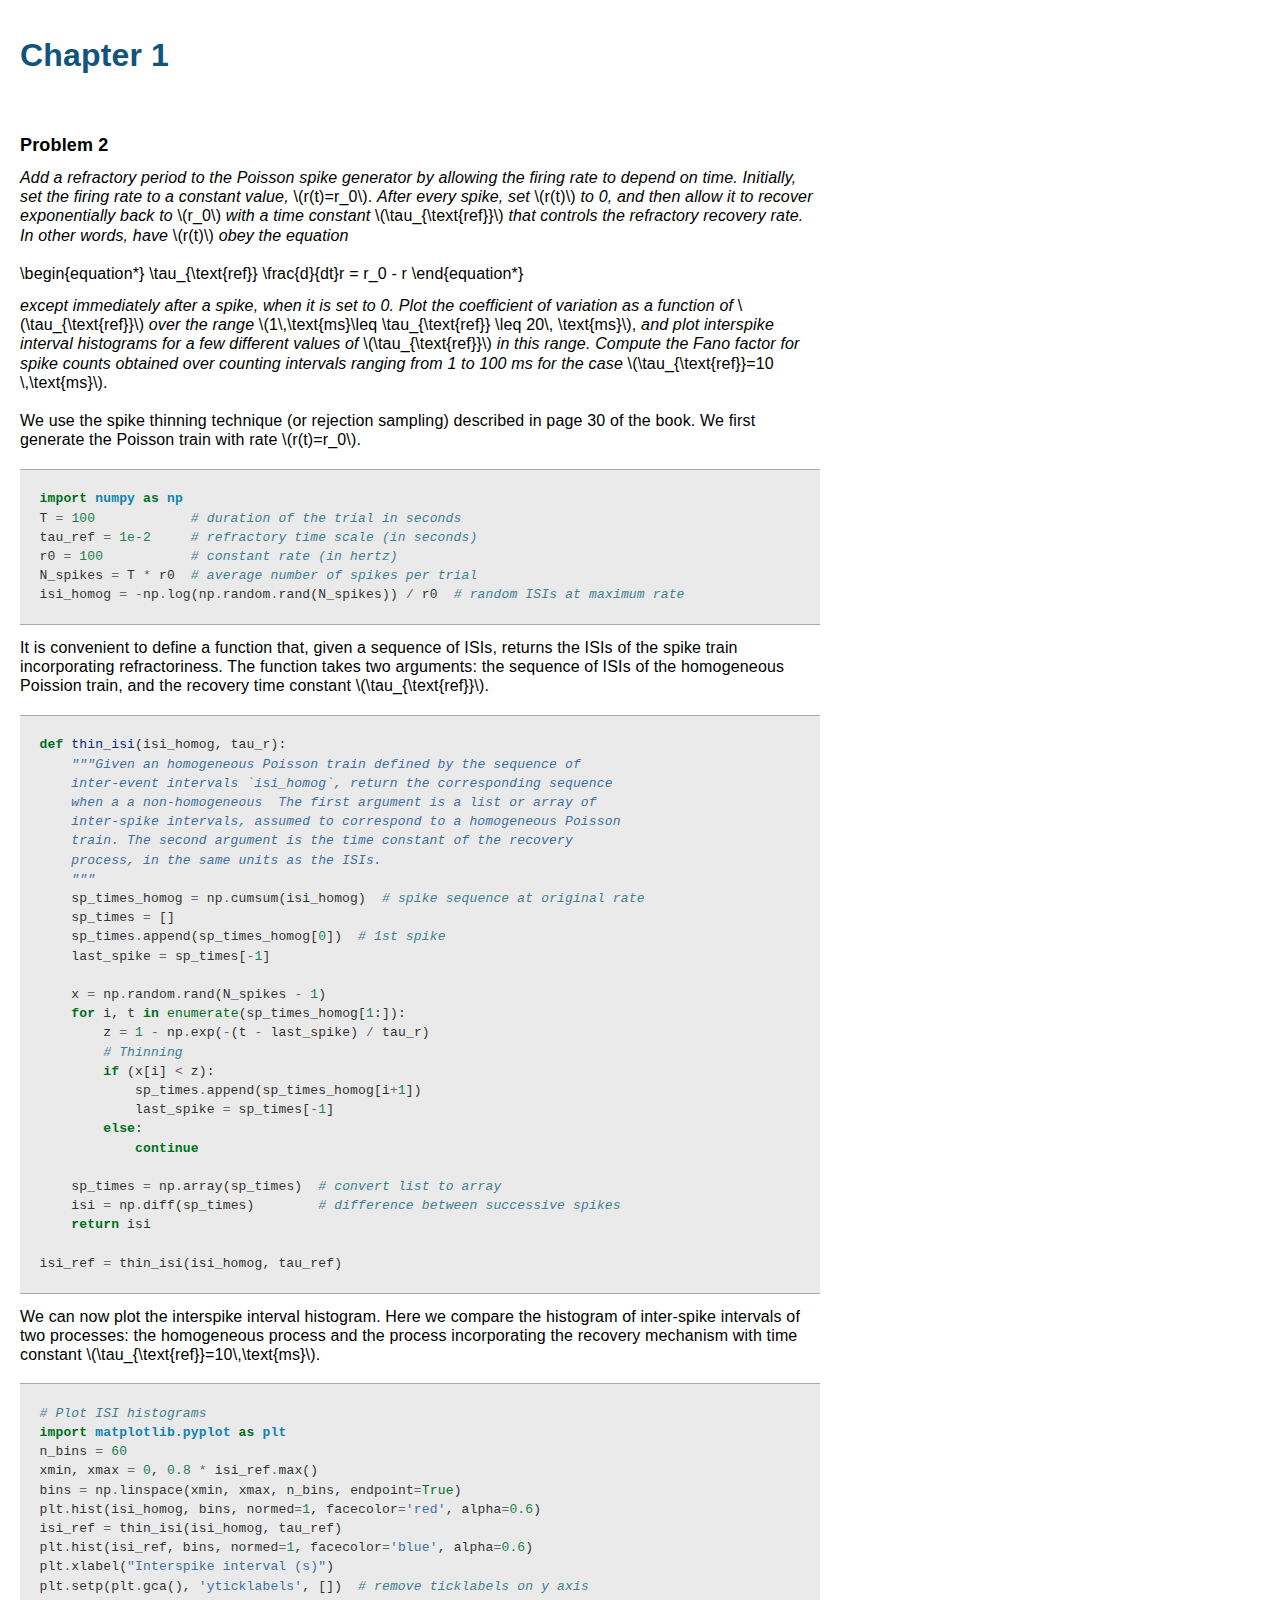
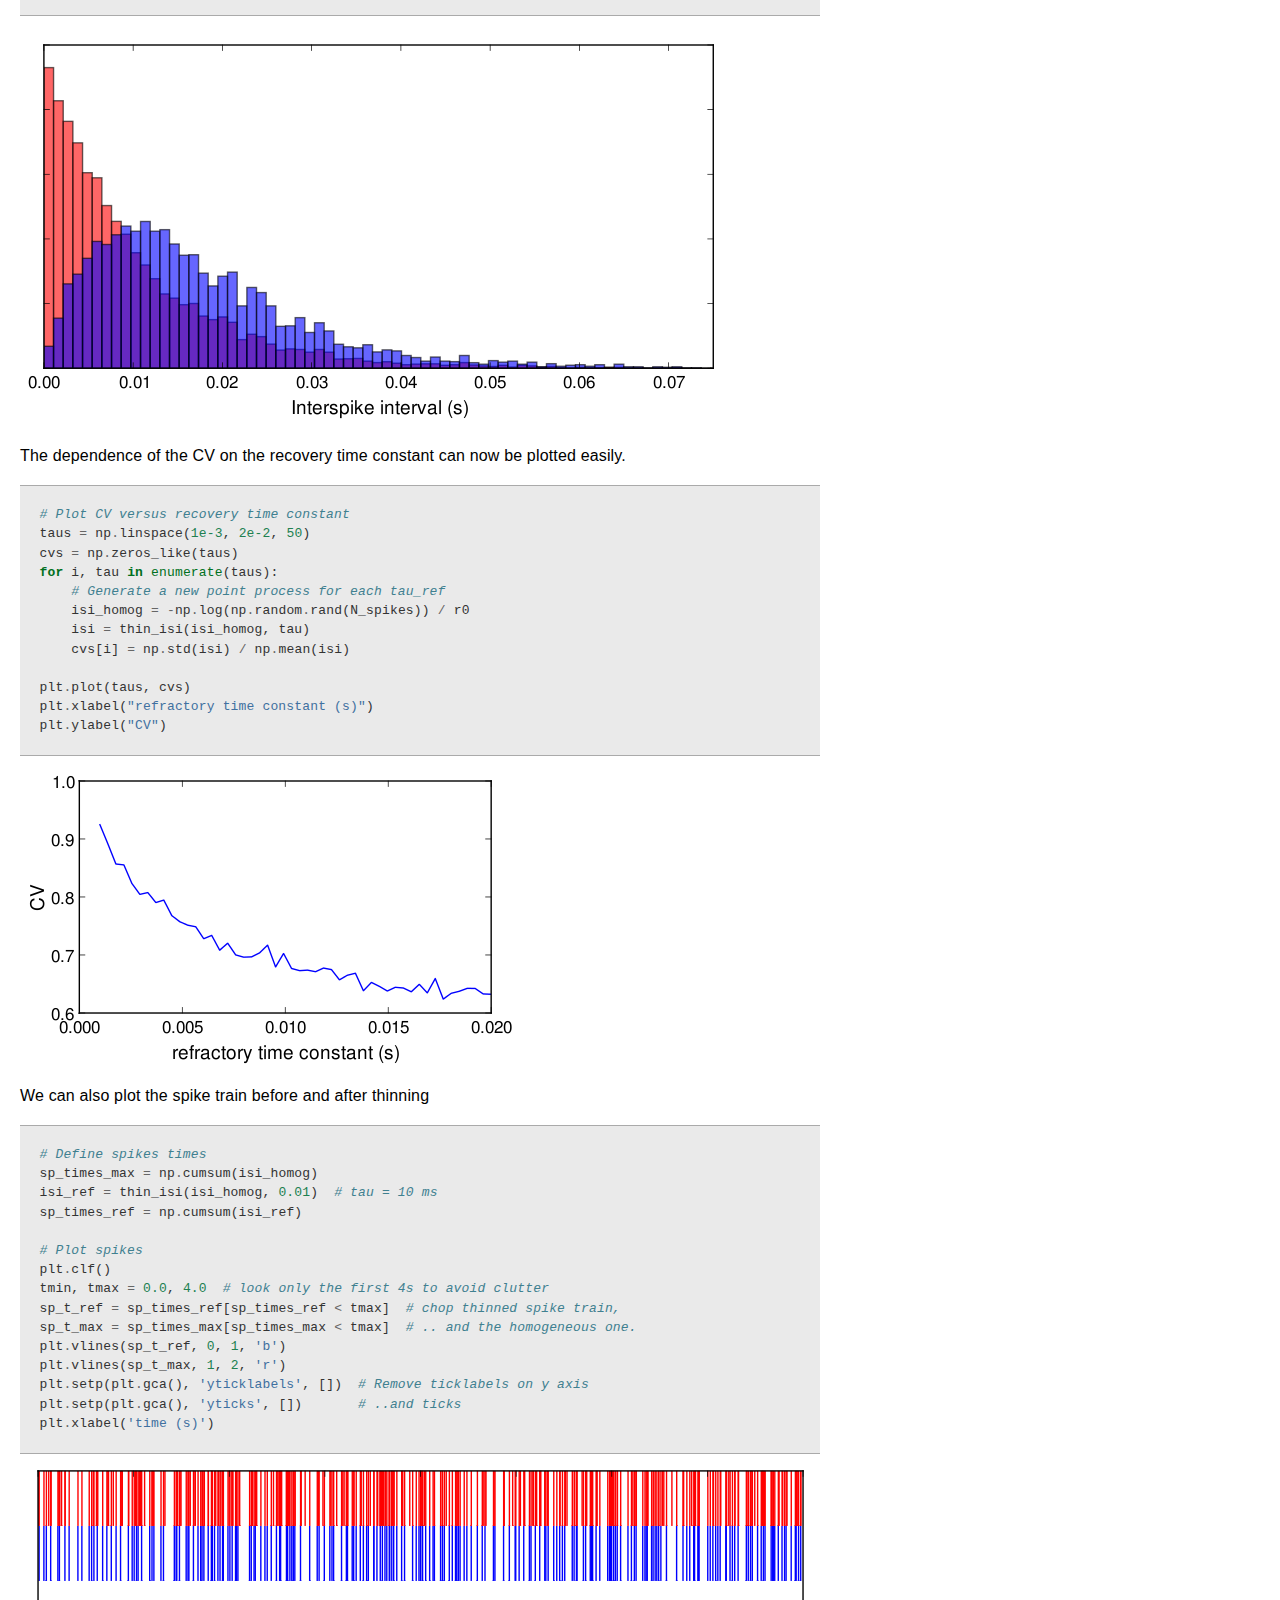
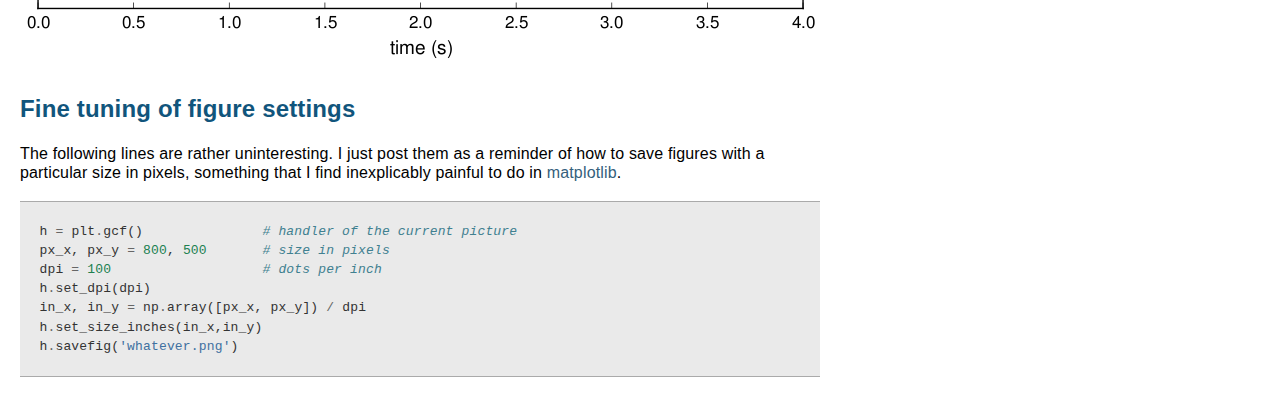
<file: software/dayan_abbott/problem2.html>
<!DOCTYPE html PUBLIC "-//W3C//DTD XHTML 1.0 Strict//EN"
    "http://www.w3.org/TR/xhtml1/DTD/xhtml1-strict.dtd">

<html xmlns="http://www.w3.org/1999/xhtml" xml:lang="en" lang="en">
<head>
  <meta name="generator" content=
  "HTML Tidy for Linux (vers 25 March 2009), see www.w3.org" />
  <meta http-equiv="Content-Type" content=
  "text/html; charset=utf-8" />
  <meta name="generator" content=
  "Docutils 0.12: http://docutils.sourceforge.net/" />
  <meta name="viewport" content="width=device-width, minimum-scale=1.0, maximum-scale=1.0">

  <title>Chapter 1</title>
  <script type="text/javascript" src=
  "http://cdn.mathjax.org/mathjax/latest/MathJax.js?config=TeX-AMS-MML_HTMLorMML">
</script>
  <link rel="stylesheet" href="../../styles/mycss_snippets.css"
  type="text/css" />
</head>

<body>
  <div class="document" id="chapter-1">
    <h1 class="title">Chapter 1</h1>

    <h2 class="subtitle" id="problem-2">Problem 2</h2>

    <p><em>Add a refractory period to the Poisson spike generator
    by allowing the firing rate to depend on time. Initially, set
    the firing rate to a constant value,</em> <span class=
    "math">\(r(t)=r_0\)</span>. <em>After every spike, set</em>
    <span class="math">\(r(t)\)</span> <em>to 0, and then allow it
    to recover exponentially back to</em> <span class=
    "math">\(r_0\)</span> <em>with a time constant</em>
    <span class="math">\(\tau_{\text{ref}}\)</span> <em>that
    controls the refractory recovery rate. In other words,
    have</em> <span class="math">\(r(t)\)</span> <em>obey the
    equation</em></p>

    <div class="math">
      \begin{equation*} \tau_{\text{ref}} \frac{d}{dt}r = r_0 - r
      \end{equation*}
    </div>

    <p><em>except immediately after a spike, when it is set to 0.
    Plot the coefficient of variation as a function of</em>
    <span class="math">\(\tau_{\text{ref}}\)</span> <em>over the
    range</em> <span class="math">\(1\,\text{ms}\leq
    \tau_{\text{ref}} \leq 20\, \text{ms}\)</span>, <em>and plot
    interspike interval histograms for a few different values
    of</em> <span class="math">\(\tau_{\text{ref}}\)</span> <em>in
    this range. Compute the Fano factor for spike counts obtained
    over counting intervals ranging from 1 to 100 ms for the
    case</em> <span class="math">\(\tau_{\text{ref}}=10
    \,\text{ms}\)</span>.</p>

    <p>We use the spike thinning technique (or rejection sampling)
    described in page 30 of the book. We first generate the Poisson
    train with rate <span class="math">\(r(t)=r_0\)</span>.</p>
    <pre class="code python literal-block">
<span class="kn">import</span> <span class=
"nn">numpy</span> <span class="kn">as</span> <span class=
"nn">np</span>
<span class="n">T</span> <span class="o">=</span> <span class=
"mi">100</span>            <span class=
"c"># duration of the trial in seconds</span>
<span class="n">tau_ref</span> <span class=
"o">=</span> <span class="mf">1e-2</span>     <span class=
"c"># refractory time scale (in seconds)</span>
<span class="n">r0</span> <span class="o">=</span> <span class=
"mi">100</span>           <span class=
"c"># constant rate (in hertz)</span>
<span class="n">N_spikes</span> <span class=
"o">=</span> <span class="n">T</span> <span class=
"o">*</span> <span class="n">r0</span>  <span class=
"c"># average number of spikes per trial</span>
<span class="n">isi_homog</span> <span class=
"o">=</span> <span class="o">-</span><span class=
"n">np</span><span class="o">.</span><span class=
"n">log</span><span class="p">(</span><span class=
"n">np</span><span class="o">.</span><span class=
"n">random</span><span class="o">.</span><span class=
"n">rand</span><span class="p">(</span><span class=
"n">N_spikes</span><span class="p">))</span> <span class=
"o">/</span> <span class="n">r0</span>  <span class=
"c"># random ISIs at maximum rate</span>
</pre>

    <p>It is convenient to define a function that, given a sequence
    of ISIs, returns the ISIs of the spike train incorporating
    refractoriness. The function takes two arguments: the sequence
    of ISIs of the homogeneous Poission train, and the recovery
    time constant <span class=
    "math">\(\tau_{\text{ref}}\)</span>.</p>
    <pre class="code python literal-block">
<span class="k">def</span> <span class=
"nf">thin_isi</span><span class="p">(</span><span class=
"n">isi_homog</span><span class="p">,</span> <span class=
"n">tau_r</span><span class="p">):</span>
    <span class=
"sd">"""Given an homogeneous Poisson train defined by the sequence of
    inter-event intervals `isi_homog`, return the corresponding sequence
    when a a non-homogeneous  The first argument is a list or array of
    inter-spike intervals, assumed to correspond to a homogeneous Poisson
    train. The second argument is the time constant of the recovery
    process, in the same units as the ISIs.
    """</span>
    <span class="n">sp_times_homog</span> <span class=
"o">=</span> <span class="n">np</span><span class=
"o">.</span><span class="n">cumsum</span><span class=
"p">(</span><span class="n">isi_homog</span><span class=
"p">)</span>  <span class=
"c"># spike sequence at original rate</span>
    <span class="n">sp_times</span> <span class=
"o">=</span> <span class="p">[]</span>
    <span class="n">sp_times</span><span class=
"o">.</span><span class="n">append</span><span class=
"p">(</span><span class="n">sp_times_homog</span><span class=
"p">[</span><span class="mi">0</span><span class=
"p">])</span>  <span class="c"># 1st spike</span>
    <span class="n">last_spike</span> <span class=
"o">=</span> <span class="n">sp_times</span><span class=
"p">[</span><span class="o">-</span><span class=
"mi">1</span><span class="p">]</span>

    <span class="n">x</span> <span class="o">=</span> <span class=
"n">np</span><span class="o">.</span><span class=
"n">random</span><span class="o">.</span><span class=
"n">rand</span><span class="p">(</span><span class=
"n">N_spikes</span> <span class="o">-</span> <span class=
"mi">1</span><span class="p">)</span>
    <span class="k">for</span> <span class="n">i</span><span class=
"p">,</span> <span class="n">t</span> <span class=
"ow">in</span> <span class="nb">enumerate</span><span class=
"p">(</span><span class="n">sp_times_homog</span><span class=
"p">[</span><span class="mi">1</span><span class="p">:]):</span>
        <span class="n">z</span> <span class=
"o">=</span> <span class="mi">1</span> <span class=
"o">-</span> <span class="n">np</span><span class=
"o">.</span><span class="n">exp</span><span class=
"p">(</span><span class="o">-</span><span class=
"p">(</span><span class="n">t</span> <span class=
"o">-</span> <span class="n">last_spike</span><span class=
"p">)</span> <span class="o">/</span> <span class=
"n">tau_r</span><span class="p">)</span>
        <span class="c"># Thinning</span>
        <span class="k">if</span> <span class=
"p">(</span><span class="n">x</span><span class=
"p">[</span><span class="n">i</span><span class=
"p">]</span> <span class="o">&lt;</span> <span class=
"n">z</span><span class="p">):</span>
            <span class="n">sp_times</span><span class=
"o">.</span><span class="n">append</span><span class=
"p">(</span><span class="n">sp_times_homog</span><span class=
"p">[</span><span class="n">i</span><span class=
"o">+</span><span class="mi">1</span><span class="p">])</span>
            <span class="n">last_spike</span> <span class=
"o">=</span> <span class="n">sp_times</span><span class=
"p">[</span><span class="o">-</span><span class=
"mi">1</span><span class="p">]</span>
        <span class="k">else</span><span class="p">:</span>
            <span class="k">continue</span>

    <span class="n">sp_times</span> <span class=
"o">=</span> <span class="n">np</span><span class=
"o">.</span><span class="n">array</span><span class=
"p">(</span><span class="n">sp_times</span><span class=
"p">)</span>  <span class="c"># convert list to array</span>
    <span class="n">isi</span> <span class=
"o">=</span> <span class="n">np</span><span class=
"o">.</span><span class="n">diff</span><span class=
"p">(</span><span class="n">sp_times</span><span class=
"p">)</span>        <span class=
"c"># difference between successive spikes</span>
    <span class="k">return</span> <span class="n">isi</span>

<span class="n">isi_ref</span> <span class=
"o">=</span> <span class="n">thin_isi</span><span class=
"p">(</span><span class="n">isi_homog</span><span class=
"p">,</span> <span class="n">tau_ref</span><span class="p">)</span>
</pre>

    <p>We can now plot the interspike interval histogram. Here we
    compare the histogram of inter-spike intervals of two
    processes: the homogeneous process and the process
    incorporating the recovery mechanism with time constant
    <span class=
    "math">\(\tau_{\text{ref}}=10\,\text{ms}\)</span>.</p>
    <pre class="code python literal-block">
<span class="c"># Plot ISI histograms</span>
<span class="kn">import</span> <span class=
"nn">matplotlib.pyplot</span> <span class=
"kn">as</span> <span class="nn">plt</span>
<span class="n">n_bins</span> <span class="o">=</span> <span class=
"mi">60</span>
<span class="n">xmin</span><span class="p">,</span> <span class=
"n">xmax</span> <span class="o">=</span> <span class=
"mi">0</span><span class="p">,</span> <span class=
"mf">0.8</span> <span class="o">*</span> <span class=
"n">isi_ref</span><span class="o">.</span><span class=
"n">max</span><span class="p">()</span>
<span class="n">bins</span> <span class="o">=</span> <span class=
"n">np</span><span class="o">.</span><span class=
"n">linspace</span><span class="p">(</span><span class=
"n">xmin</span><span class="p">,</span> <span class=
"n">xmax</span><span class="p">,</span> <span class=
"n">n_bins</span><span class="p">,</span> <span class=
"n">endpoint</span><span class="o">=</span><span class=
"bp">True</span><span class="p">)</span>
<span class="n">plt</span><span class="o">.</span><span class=
"n">hist</span><span class="p">(</span><span class=
"n">isi_homog</span><span class="p">,</span> <span class=
"n">bins</span><span class="p">,</span> <span class=
"n">normed</span><span class="o">=</span><span class=
"mi">1</span><span class="p">,</span> <span class=
"n">facecolor</span><span class="o">=</span><span class=
"s">'red'</span><span class="p">,</span> <span class=
"n">alpha</span><span class="o">=</span><span class=
"mf">0.6</span><span class="p">)</span>
<span class="n">isi_ref</span> <span class=
"o">=</span> <span class="n">thin_isi</span><span class=
"p">(</span><span class="n">isi_homog</span><span class=
"p">,</span> <span class="n">tau_ref</span><span class="p">)</span>
<span class="n">plt</span><span class="o">.</span><span class=
"n">hist</span><span class="p">(</span><span class=
"n">isi_ref</span><span class="p">,</span> <span class=
"n">bins</span><span class="p">,</span> <span class=
"n">normed</span><span class="o">=</span><span class=
"mi">1</span><span class="p">,</span> <span class=
"n">facecolor</span><span class="o">=</span><span class=
"s">'blue'</span><span class="p">,</span> <span class=
"n">alpha</span><span class="o">=</span><span class=
"mf">0.6</span><span class="p">)</span>
<span class="n">plt</span><span class="o">.</span><span class=
"n">xlabel</span><span class="p">(</span><span class=
"s">"Interspike interval (s)"</span><span class="p">)</span>
<span class="n">plt</span><span class="o">.</span><span class=
"n">setp</span><span class="p">(</span><span class=
"n">plt</span><span class="o">.</span><span class=
"n">gca</span><span class="p">(),</span> <span class=
"s">'yticklabels'</span><span class="p">,</span> <span class=
"p">[])</span>  <span class=
"c"># remove ticklabels on y axis</span>
</pre><img alt=
"Histogram of the interspike-intervals of the homogeneous Poisson train at maximum rate (red) and the one obtained after rejection sampling (blue)."
    src="histograms.png" style="width: 700px; height: 400px;" />

    <p>The dependence of the CV on the recovery time constant can
    now be plotted easily.</p>
    <pre class="code python literal-block">
<span class="c"># Plot CV versus recovery time constant</span>
<span class="n">taus</span> <span class="o">=</span> <span class=
"n">np</span><span class="o">.</span><span class=
"n">linspace</span><span class="p">(</span><span class=
"mf">1e-3</span><span class="p">,</span> <span class=
"mf">2e-2</span><span class="p">,</span> <span class=
"mi">50</span><span class="p">)</span>
<span class="n">cvs</span> <span class="o">=</span> <span class=
"n">np</span><span class="o">.</span><span class=
"n">zeros_like</span><span class="p">(</span><span class=
"n">taus</span><span class="p">)</span>
<span class="k">for</span> <span class="n">i</span><span class=
"p">,</span> <span class="n">tau</span> <span class=
"ow">in</span> <span class="nb">enumerate</span><span class=
"p">(</span><span class="n">taus</span><span class="p">):</span>
    <span class=
"c"># Generate a new point process for each tau_ref</span>
    <span class="n">isi_homog</span> <span class=
"o">=</span> <span class="o">-</span><span class=
"n">np</span><span class="o">.</span><span class=
"n">log</span><span class="p">(</span><span class=
"n">np</span><span class="o">.</span><span class=
"n">random</span><span class="o">.</span><span class=
"n">rand</span><span class="p">(</span><span class=
"n">N_spikes</span><span class="p">))</span> <span class=
"o">/</span> <span class="n">r0</span>
    <span class="n">isi</span> <span class=
"o">=</span> <span class="n">thin_isi</span><span class=
"p">(</span><span class="n">isi_homog</span><span class=
"p">,</span> <span class="n">tau</span><span class="p">)</span>
    <span class="n">cvs</span><span class="p">[</span><span class=
"n">i</span><span class="p">]</span> <span class=
"o">=</span> <span class="n">np</span><span class=
"o">.</span><span class="n">std</span><span class=
"p">(</span><span class="n">isi</span><span class=
"p">)</span> <span class="o">/</span> <span class=
"n">np</span><span class="o">.</span><span class=
"n">mean</span><span class="p">(</span><span class=
"n">isi</span><span class="p">)</span>

<span class="n">plt</span><span class="o">.</span><span class=
"n">plot</span><span class="p">(</span><span class=
"n">taus</span><span class="p">,</span> <span class=
"n">cvs</span><span class="p">)</span>
<span class="n">plt</span><span class="o">.</span><span class=
"n">xlabel</span><span class="p">(</span><span class=
"s">"refractory time constant (s)"</span><span class="p">)</span>
<span class="n">plt</span><span class="o">.</span><span class=
"n">ylabel</span><span class="p">(</span><span class=
"s">"CV"</span><span class="p">)</span>
</pre><img alt=
"Dependence of the coefficient of variation of the spike train on the recovery time constant of the refractory mechanism."
    src="cv_vs_tau.png" style="width: 500px; height: 300px;" />

    <p>We can also plot the spike train before and after
    thinning</p>
    <pre class="code python literal-block">
<span class="c"># Define spikes times</span>
<span class="n">sp_times_max</span> <span class=
"o">=</span> <span class="n">np</span><span class=
"o">.</span><span class="n">cumsum</span><span class=
"p">(</span><span class="n">isi_homog</span><span class=
"p">)</span>
<span class="n">isi_ref</span> <span class=
"o">=</span> <span class="n">thin_isi</span><span class=
"p">(</span><span class="n">isi_homog</span><span class=
"p">,</span> <span class="mf">0.01</span><span class=
"p">)</span>  <span class="c"># tau = 10 ms</span>
<span class="n">sp_times_ref</span> <span class=
"o">=</span> <span class="n">np</span><span class=
"o">.</span><span class="n">cumsum</span><span class=
"p">(</span><span class="n">isi_ref</span><span class="p">)</span>

<span class="c"># Plot spikes</span>
<span class="n">plt</span><span class="o">.</span><span class=
"n">clf</span><span class="p">()</span>
<span class="n">tmin</span><span class="p">,</span> <span class=
"n">tmax</span> <span class="o">=</span> <span class=
"mf">0.0</span><span class="p">,</span> <span class=
"mf">4.0</span>  <span class=
"c"># look only the first 4s to avoid clutter</span>
<span class="n">sp_t_ref</span> <span class=
"o">=</span> <span class="n">sp_times_ref</span><span class=
"p">[</span><span class="n">sp_times_ref</span> <span class=
"o">&lt;</span> <span class="n">tmax</span><span class=
"p">]</span>  <span class="c"># chop thinned spike train,</span>
<span class="n">sp_t_max</span> <span class=
"o">=</span> <span class="n">sp_times_max</span><span class=
"p">[</span><span class="n">sp_times_max</span> <span class=
"o">&lt;</span> <span class="n">tmax</span><span class=
"p">]</span>  <span class="c"># .. and the homogeneous one.</span>
<span class="n">plt</span><span class="o">.</span><span class=
"n">vlines</span><span class="p">(</span><span class=
"n">sp_t_ref</span><span class="p">,</span> <span class=
"mi">0</span><span class="p">,</span> <span class=
"mi">1</span><span class="p">,</span> <span class=
"s">'b'</span><span class="p">)</span>
<span class="n">plt</span><span class="o">.</span><span class=
"n">vlines</span><span class="p">(</span><span class=
"n">sp_t_max</span><span class="p">,</span> <span class=
"mi">1</span><span class="p">,</span> <span class=
"mi">2</span><span class="p">,</span> <span class=
"s">'r'</span><span class="p">)</span>
<span class="n">plt</span><span class="o">.</span><span class=
"n">setp</span><span class="p">(</span><span class=
"n">plt</span><span class="o">.</span><span class=
"n">gca</span><span class="p">(),</span> <span class=
"s">'yticklabels'</span><span class="p">,</span> <span class=
"p">[])</span>  <span class=
"c"># Remove ticklabels on y axis</span>
<span class="n">plt</span><span class="o">.</span><span class=
"n">setp</span><span class="p">(</span><span class=
"n">plt</span><span class="o">.</span><span class=
"n">gca</span><span class="p">(),</span> <span class=
"s">'yticks'</span><span class="p">,</span> <span class=
"p">[])</span>       <span class="c"># ..and ticks</span>
<span class="n">plt</span><span class="o">.</span><span class=
"n">xlabel</span><span class="p">(</span><span class=
"s">'time (s)'</span><span class="p">)</span>
</pre><img alt=
"Original spike train firing at maximum rate (top) and the spike train derived from it applying a rejection sampling method (bottom)."
    src="spikes.png" style="width: 800px; height: 200px;" />

    <div class="section" id="fine-tuning-of-figure-settings">
      <h1>Fine tuning of figure settings</h1>

      <p>The following lines are rather uninteresting. I just post
      them as a reminder of how to save figures with a particular
      size in pixels, something that I find inexplicably painful to
      do in <a class="reference external" href=
      "http://matplotlib.sourceforge.net/">matplotlib</a>.</p>
      <pre class="code python literal-block">
<span class="n">h</span> <span class="o">=</span> <span class=
"n">plt</span><span class="o">.</span><span class=
"n">gcf</span><span class="p">()</span>               <span class=
"c"># handler of the current picture</span>
<span class="n">px_x</span><span class="p">,</span> <span class=
"n">px_y</span> <span class="o">=</span> <span class=
"mi">800</span><span class="p">,</span> <span class=
"mi">500</span>       <span class="c"># size in pixels</span>
<span class="n">dpi</span> <span class="o">=</span> <span class=
"mi">100</span>                   <span class=
"c"># dots per inch</span>
<span class="n">h</span><span class="o">.</span><span class=
"n">set_dpi</span><span class="p">(</span><span class=
"n">dpi</span><span class="p">)</span>
<span class="n">in_x</span><span class="p">,</span> <span class=
"n">in_y</span> <span class="o">=</span> <span class=
"n">np</span><span class="o">.</span><span class=
"n">array</span><span class="p">([</span><span class=
"n">px_x</span><span class="p">,</span> <span class=
"n">px_y</span><span class="p">])</span> <span class=
"o">/</span> <span class="n">dpi</span>
<span class="n">h</span><span class="o">.</span><span class=
"n">set_size_inches</span><span class="p">(</span><span class=
"n">in_x</span><span class="p">,</span><span class=
"n">in_y</span><span class="p">)</span>
<span class="n">h</span><span class="o">.</span><span class=
"n">savefig</span><span class="p">(</span><span class=
"s">'whatever.png'</span><span class="p">)</span>
</pre>
    </div>
  </div>
</body>
</html>
</file>
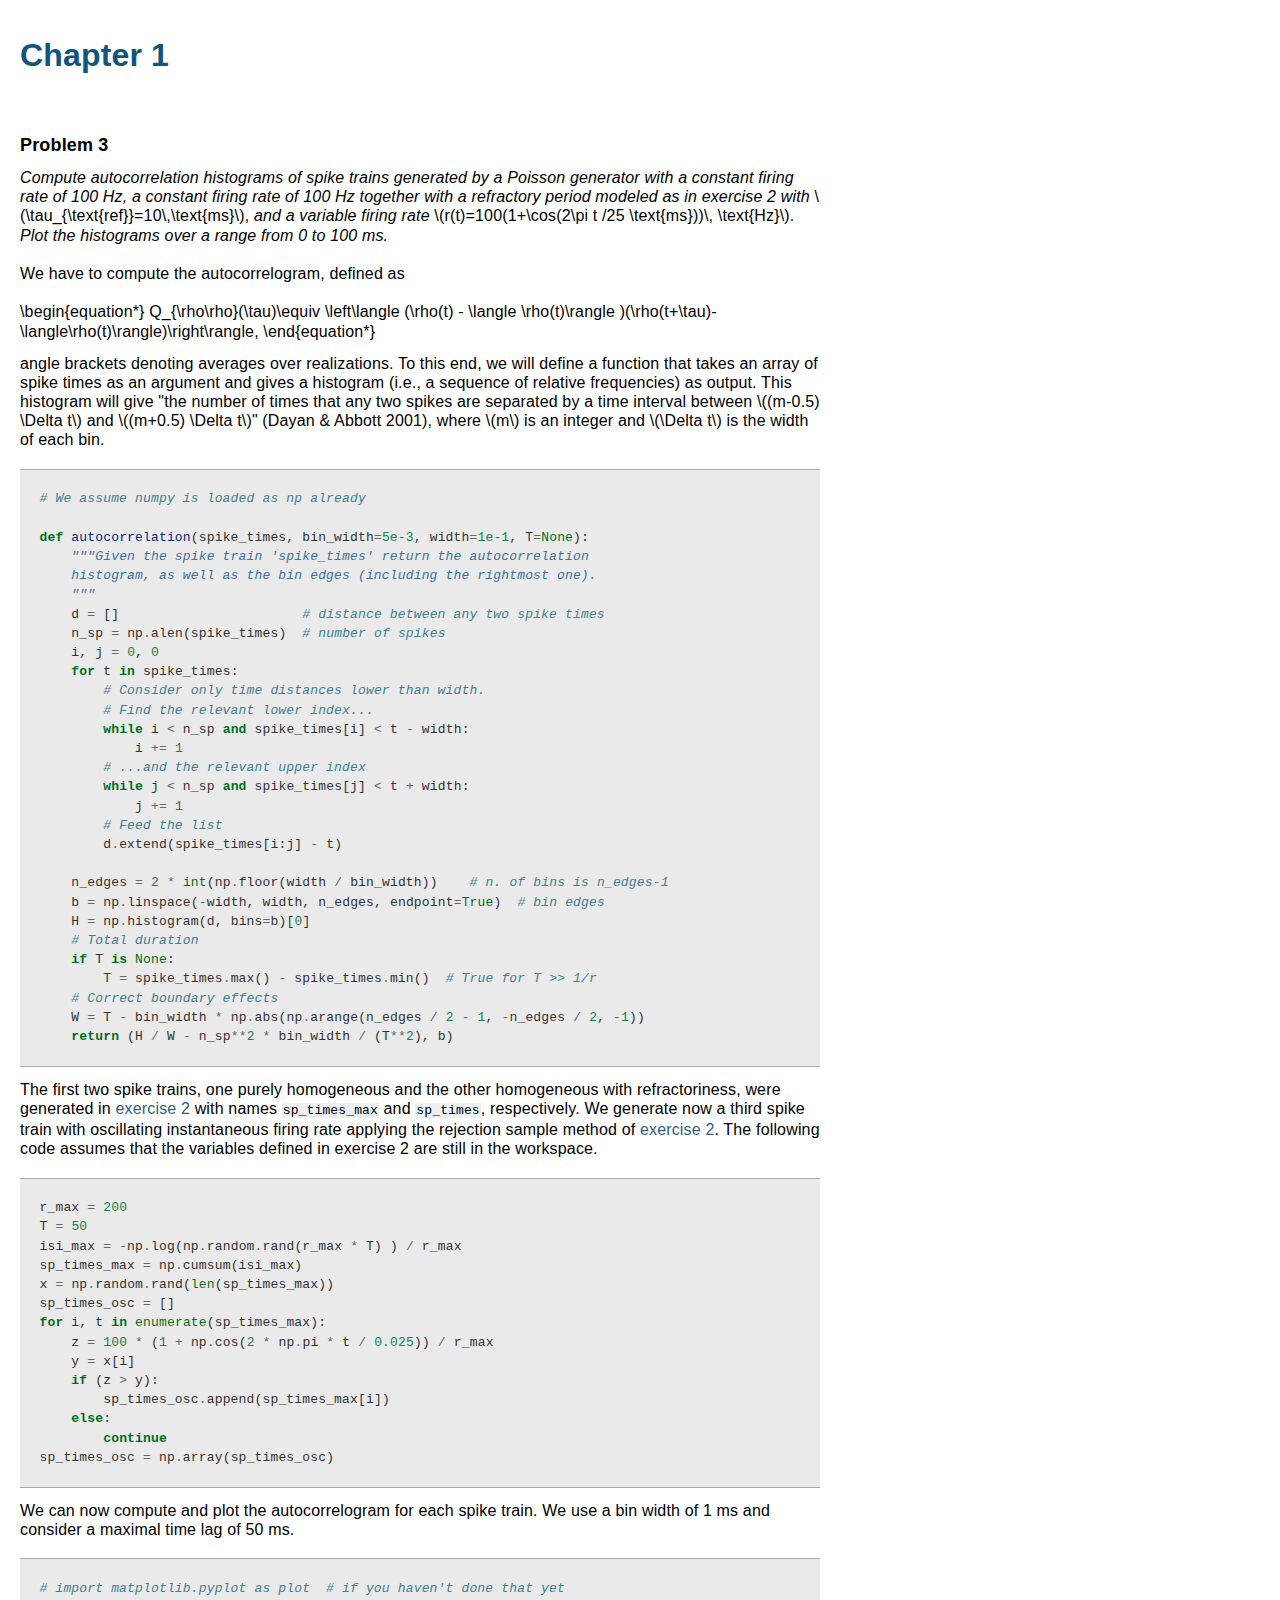
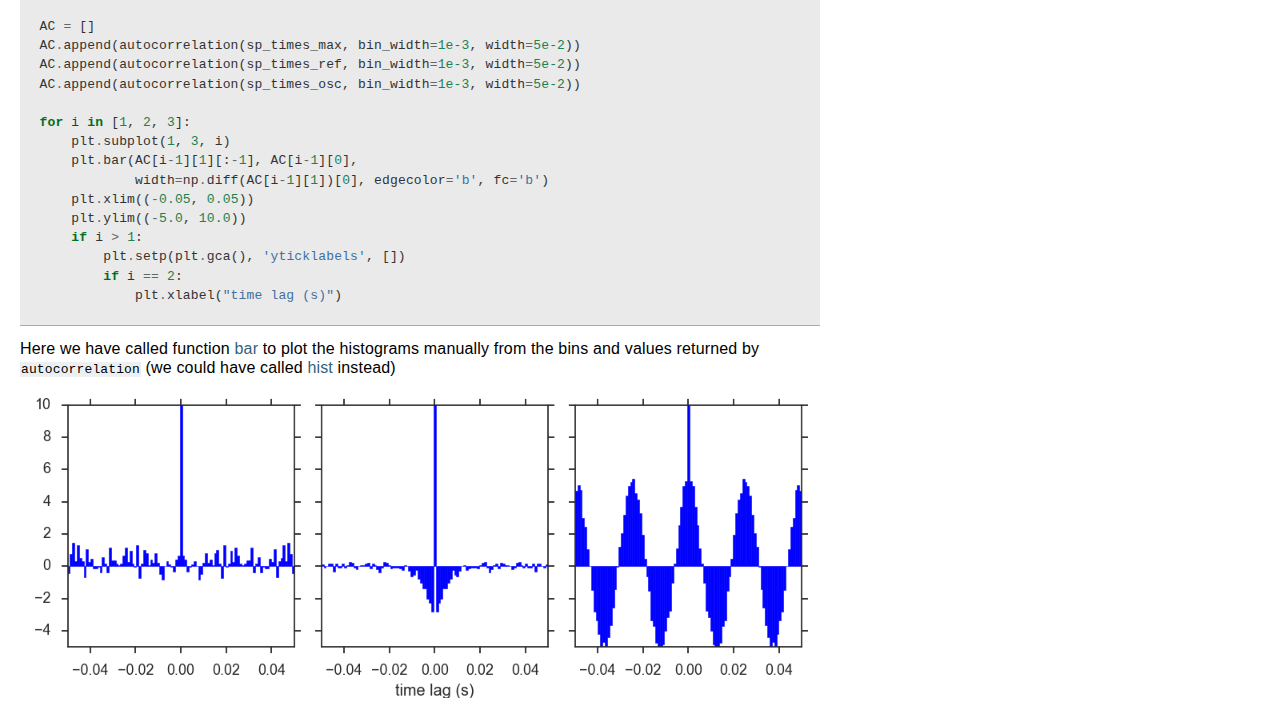
<file: software/dayan_abbott/problem3.html>
<!DOCTYPE html PUBLIC "-//W3C//DTD XHTML 1.0 Strict//EN"
    "http://www.w3.org/TR/xhtml1/DTD/xhtml1-strict.dtd">

<html lang="en" xmlns="http://www.w3.org/1999/xhtml" xml:lang="en">
<head>
  <meta name="generator" content=
  "HTML Tidy for Linux (vers 25 March 2009), see www.w3.org" />
  <meta http-equiv="Content-Type" content=
  "text/html; charset=utf-8" />
  <meta name="generator" content="Docutils 0.12: http://docutils.sourceforge.net/" />
  <meta name="viewport" content="width=device-width, minimum-scale=1.0, maximum-scale=1.0">

  <title>Chapter 1</title>
  <script type="text/javascript" src=
  "http://cdn.mathjax.org/mathjax/latest/MathJax.js?config=TeX-AMS-MML_HTMLorMML">
</script>
  <link rel="stylesheet" href="../../styles/mycss_snippets.css"
  type="text/css" />
</head>

<body>
  <div class="document" id="chapter-1">
  <h1 class="title">Chapter 1</h1>

  <h2 class="subtitle" id="problem-3">Problem 3</h2>

  <p><em>Compute autocorrelation histograms of spike trains
  generated by a Poisson generator with a constant firing rate of
  100 Hz, a constant firing rate of 100 Hz together with a
  refractory period modeled as in exercise 2 with</em> <span class=
  "math">\(\tau_{\text{ref}}=10\,\text{ms}\)</span>, <em>and a
  variable firing rate</em> <span class=
  "math">\(r(t)=100(1+\cos(2\pi t /25 \text{ms}))\,
  \text{Hz}\)</span>. <em>Plot the histograms over a range from 0
  to 100 ms.</em></p>

  <p>We have to compute the autocorrelogram, defined as</p>

  <div class="math">
    \begin{equation*} Q_{\rho\rho}(\tau)\equiv \left\langle
    (\rho(t) - \langle \rho(t)\rangle )(\rho(t+\tau)-
    \langle\rho(t)\rangle)\right\rangle, \end{equation*}
  </div>

  <p>angle brackets denoting averages over realizations. To this
  end, we will define a function that takes an array of spike times
  as an argument and gives a histogram (i.e., a sequence of
  relative frequencies) as output. This histogram will give "the
  number of times that any two spikes are separated by a time
  interval between <span class="math">\((m-0.5) \Delta t\)</span>
  and <span class="math">\((m+0.5) \Delta t\)</span>" (Dayan &amp;
  Abbott 2001), where <span class="math">\(m\)</span> is an integer
  and <span class="math">\(\Delta t\)</span> is the width of each
  bin.</p>
  <pre class="code python literal-block">
<span class="c"># We assume numpy is loaded as np already</span>

<span class="k">def</span> <span class=
"nf">autocorrelation</span><span class="p">(</span><span class=
"n">spike_times</span><span class="p">,</span> <span class=
"n">bin_width</span><span class="o">=</span><span class=
"mf">5e-3</span><span class="p">,</span> <span class=
"n">width</span><span class="o">=</span><span class=
"mf">1e-1</span><span class="p">,</span> <span class=
"n">T</span><span class="o">=</span><span class=
"bp">None</span><span class="p">):</span>
    <span class=
"sd">"""Given the spike train 'spike_times' return the autocorrelation
    histogram, as well as the bin edges (including the rightmost one).
    """</span>
    <span class="n">d</span> <span class="o">=</span> <span class=
"p">[]</span>                       <span class=
"c"># distance between any two spike times</span>
    <span class="n">n_sp</span> <span class=
"o">=</span> <span class="n">np</span><span class=
"o">.</span><span class="n">alen</span><span class=
"p">(</span><span class="n">spike_times</span><span class=
"p">)</span>  <span class="c"># number of spikes</span>
    <span class="n">i</span><span class="p">,</span> <span class=
"n">j</span> <span class="o">=</span> <span class=
"mi">0</span><span class="p">,</span> <span class="mi">0</span>
    <span class="k">for</span> <span class=
"n">t</span> <span class="ow">in</span> <span class=
"n">spike_times</span><span class="p">:</span>
        <span class=
"c"># Consider only time distances lower than width.</span>
        <span class="c"># Find the relevant lower index...</span>
        <span class="k">while</span> <span class=
"n">i</span> <span class="o">&lt;</span> <span class=
"n">n_sp</span> <span class="ow">and</span> <span class=
"n">spike_times</span><span class="p">[</span><span class=
"n">i</span><span class="p">]</span> <span class=
"o">&lt;</span> <span class="n">t</span> <span class=
"o">-</span> <span class="n">width</span><span class="p">:</span>
            <span class="n">i</span> <span class=
"o">+=</span> <span class="mi">1</span>
        <span class="c"># ...and the relevant upper index</span>
        <span class="k">while</span> <span class=
"n">j</span> <span class="o">&lt;</span> <span class=
"n">n_sp</span> <span class="ow">and</span> <span class=
"n">spike_times</span><span class="p">[</span><span class=
"n">j</span><span class="p">]</span> <span class=
"o">&lt;</span> <span class="n">t</span> <span class=
"o">+</span> <span class="n">width</span><span class="p">:</span>
            <span class="n">j</span> <span class=
"o">+=</span> <span class="mi">1</span>
        <span class="c"># Feed the list</span>
        <span class="n">d</span><span class=
"o">.</span><span class="n">extend</span><span class=
"p">(</span><span class="n">spike_times</span><span class=
"p">[</span><span class="n">i</span><span class=
"p">:</span><span class="n">j</span><span class=
"p">]</span> <span class="o">-</span> <span class=
"n">t</span><span class="p">)</span>

    <span class="n">n_edges</span> <span class=
"o">=</span> <span class="mi">2</span> <span class=
"o">*</span> <span class="nb">int</span><span class=
"p">(</span><span class="n">np</span><span class=
"o">.</span><span class="n">floor</span><span class=
"p">(</span><span class="n">width</span> <span class=
"o">/</span> <span class="n">bin_width</span><span class=
"p">))</span>    <span class="c"># n. of bins is n_edges-1</span>
    <span class="n">b</span> <span class="o">=</span> <span class=
"n">np</span><span class="o">.</span><span class=
"n">linspace</span><span class="p">(</span><span class=
"o">-</span><span class="n">width</span><span class=
"p">,</span> <span class="n">width</span><span class=
"p">,</span> <span class="n">n_edges</span><span class=
"p">,</span> <span class="n">endpoint</span><span class=
"o">=</span><span class="bp">True</span><span class=
"p">)</span>  <span class="c"># bin edges</span>
    <span class="n">H</span> <span class="o">=</span> <span class=
"n">np</span><span class="o">.</span><span class=
"n">histogram</span><span class="p">(</span><span class=
"n">d</span><span class="p">,</span> <span class=
"n">bins</span><span class="o">=</span><span class=
"n">b</span><span class="p">)[</span><span class=
"mi">0</span><span class="p">]</span>
    <span class="c"># Total duration</span>
    <span class="k">if</span> <span class="n">T</span> <span class=
"ow">is</span> <span class="bp">None</span><span class="p">:</span>
        <span class="n">T</span> <span class=
"o">=</span> <span class="n">spike_times</span><span class=
"o">.</span><span class="n">max</span><span class=
"p">()</span> <span class="o">-</span> <span class=
"n">spike_times</span><span class="o">.</span><span class=
"n">min</span><span class="p">()</span>  <span class=
"c"># True for T &gt;&gt; 1/r</span>
    <span class="c"># Correct boundary effects</span>
    <span class="n">W</span> <span class="o">=</span> <span class=
"n">T</span> <span class="o">-</span> <span class=
"n">bin_width</span> <span class="o">*</span> <span class=
"n">np</span><span class="o">.</span><span class=
"n">abs</span><span class="p">(</span><span class=
"n">np</span><span class="o">.</span><span class=
"n">arange</span><span class="p">(</span><span class=
"n">n_edges</span> <span class="o">/</span> <span class=
"mi">2</span> <span class="o">-</span> <span class=
"mi">1</span><span class="p">,</span> <span class=
"o">-</span><span class="n">n_edges</span> <span class=
"o">/</span> <span class="mi">2</span><span class=
"p">,</span> <span class="o">-</span><span class=
"mi">1</span><span class="p">))</span>
    <span class="k">return</span> <span class=
"p">(</span><span class="n">H</span> <span class=
"o">/</span> <span class="n">W</span> <span class=
"o">-</span> <span class="n">n_sp</span><span class=
"o">**</span><span class="mi">2</span> <span class=
"o">*</span> <span class="n">bin_width</span> <span class=
"o">/</span> <span class="p">(</span><span class=
"n">T</span><span class="o">**</span><span class=
"mi">2</span><span class="p">),</span> <span class=
"n">b</span><span class="p">)</span>
</pre>

  <p>The first two spike trains, one purely homogeneous and the
  other homogeneous with refractoriness, were generated in
  <a class="reference external" href="problem2.html">exercise 2</a>
  with names <tt class="docutils literal">sp_times_max</tt> and
  <tt class="docutils literal">sp_times</tt>, respectively. We
  generate now a third spike train with oscillating instantaneous
  firing rate applying the rejection sample method of <a class=
  "reference external" href="problem2.html">exercise 2</a>. The
  following code assumes that the variables defined in exercise 2
  are still in the workspace.</p>
  <pre class="code python literal-block">
<span class="n">r_max</span> <span class="o">=</span> <span class=
"mi">200</span>
<span class="n">T</span> <span class="o">=</span> <span class=
"mi">50</span>
<span class="n">isi_max</span> <span class=
"o">=</span> <span class="o">-</span><span class=
"n">np</span><span class="o">.</span><span class=
"n">log</span><span class="p">(</span><span class=
"n">np</span><span class="o">.</span><span class=
"n">random</span><span class="o">.</span><span class=
"n">rand</span><span class="p">(</span><span class=
"n">r_max</span> <span class="o">*</span> <span class=
"n">T</span><span class="p">)</span> <span class=
"p">)</span> <span class="o">/</span> <span class="n">r_max</span>
<span class="n">sp_times_max</span> <span class=
"o">=</span> <span class="n">np</span><span class=
"o">.</span><span class="n">cumsum</span><span class=
"p">(</span><span class="n">isi_max</span><span class="p">)</span>
<span class="n">x</span> <span class="o">=</span> <span class=
"n">np</span><span class="o">.</span><span class=
"n">random</span><span class="o">.</span><span class=
"n">rand</span><span class="p">(</span><span class=
"nb">len</span><span class="p">(</span><span class=
"n">sp_times_max</span><span class="p">))</span>
<span class="n">sp_times_osc</span> <span class=
"o">=</span> <span class="p">[]</span>
<span class="k">for</span> <span class="n">i</span><span class=
"p">,</span> <span class="n">t</span> <span class=
"ow">in</span> <span class="nb">enumerate</span><span class=
"p">(</span><span class="n">sp_times_max</span><span class=
"p">):</span>
    <span class="n">z</span> <span class="o">=</span> <span class=
"mi">100</span> <span class="o">*</span> <span class=
"p">(</span><span class="mi">1</span> <span class=
"o">+</span> <span class="n">np</span><span class=
"o">.</span><span class="n">cos</span><span class=
"p">(</span><span class="mi">2</span> <span class=
"o">*</span> <span class="n">np</span><span class=
"o">.</span><span class="n">pi</span> <span class=
"o">*</span> <span class="n">t</span> <span class=
"o">/</span> <span class="mf">0.025</span><span class=
"p">))</span> <span class="o">/</span> <span class="n">r_max</span>
    <span class="n">y</span> <span class="o">=</span> <span class=
"n">x</span><span class="p">[</span><span class=
"n">i</span><span class="p">]</span>
    <span class="k">if</span> <span class="p">(</span><span class=
"n">z</span> <span class="o">&gt;</span> <span class=
"n">y</span><span class="p">):</span>
        <span class="n">sp_times_osc</span><span class=
"o">.</span><span class="n">append</span><span class=
"p">(</span><span class="n">sp_times_max</span><span class=
"p">[</span><span class="n">i</span><span class="p">])</span>
    <span class="k">else</span><span class="p">:</span>
        <span class="k">continue</span>
<span class="n">sp_times_osc</span> <span class=
"o">=</span> <span class="n">np</span><span class=
"o">.</span><span class="n">array</span><span class=
"p">(</span><span class="n">sp_times_osc</span><span class=
"p">)</span>
</pre>

  <p>We can now compute and plot the autocorrelogram for each spike
  train. We use a bin width of 1 ms and consider a maximal time lag
  of 50 ms.</p>
  <pre class="code python literal-block">
<span class=
"c"># import matplotlib.pyplot as plot  # if you haven't done that yet</span>

<span class="n">AC</span> <span class="o">=</span> <span class=
"p">[]</span>
<span class="n">AC</span><span class="o">.</span><span class=
"n">append</span><span class="p">(</span><span class=
"n">autocorrelation</span><span class="p">(</span><span class=
"n">sp_times_max</span><span class="p">,</span> <span class=
"n">bin_width</span><span class="o">=</span><span class=
"mf">1e-3</span><span class="p">,</span> <span class=
"n">width</span><span class="o">=</span><span class=
"mf">5e-2</span><span class="p">))</span>
<span class="n">AC</span><span class="o">.</span><span class=
"n">append</span><span class="p">(</span><span class=
"n">autocorrelation</span><span class="p">(</span><span class=
"n">sp_times_ref</span><span class="p">,</span> <span class=
"n">bin_width</span><span class="o">=</span><span class=
"mf">1e-3</span><span class="p">,</span> <span class=
"n">width</span><span class="o">=</span><span class=
"mf">5e-2</span><span class="p">))</span>
<span class="n">AC</span><span class="o">.</span><span class=
"n">append</span><span class="p">(</span><span class=
"n">autocorrelation</span><span class="p">(</span><span class=
"n">sp_times_osc</span><span class="p">,</span> <span class=
"n">bin_width</span><span class="o">=</span><span class=
"mf">1e-3</span><span class="p">,</span> <span class=
"n">width</span><span class="o">=</span><span class=
"mf">5e-2</span><span class="p">))</span>

<span class="k">for</span> <span class="n">i</span> <span class=
"ow">in</span> <span class="p">[</span><span class=
"mi">1</span><span class="p">,</span> <span class=
"mi">2</span><span class="p">,</span> <span class=
"mi">3</span><span class="p">]:</span>
    <span class="n">plt</span><span class="o">.</span><span class=
"n">subplot</span><span class="p">(</span><span class=
"mi">1</span><span class="p">,</span> <span class=
"mi">3</span><span class="p">,</span> <span class=
"n">i</span><span class="p">)</span>
    <span class="n">plt</span><span class="o">.</span><span class=
"n">bar</span><span class="p">(</span><span class=
"n">AC</span><span class="p">[</span><span class=
"n">i</span><span class="o">-</span><span class=
"mi">1</span><span class="p">][</span><span class=
"mi">1</span><span class="p">][:</span><span class=
"o">-</span><span class="mi">1</span><span class=
"p">],</span> <span class="n">AC</span><span class=
"p">[</span><span class="n">i</span><span class=
"o">-</span><span class="mi">1</span><span class=
"p">][</span><span class="mi">0</span><span class="p">],</span>
            <span class="n">width</span><span class=
"o">=</span><span class="n">np</span><span class=
"o">.</span><span class="n">diff</span><span class=
"p">(</span><span class="n">AC</span><span class=
"p">[</span><span class="n">i</span><span class=
"o">-</span><span class="mi">1</span><span class=
"p">][</span><span class="mi">1</span><span class=
"p">])[</span><span class="mi">0</span><span class=
"p">],</span> <span class="n">edgecolor</span><span class=
"o">=</span><span class="s">'b'</span><span class=
"p">,</span> <span class="n">fc</span><span class=
"o">=</span><span class="s">'b'</span><span class="p">)</span>
    <span class="n">plt</span><span class="o">.</span><span class=
"n">xlim</span><span class="p">((</span><span class=
"o">-</span><span class="mf">0.05</span><span class=
"p">,</span> <span class="mf">0.05</span><span class="p">))</span>
    <span class="n">plt</span><span class="o">.</span><span class=
"n">ylim</span><span class="p">((</span><span class=
"o">-</span><span class="mf">5.0</span><span class=
"p">,</span> <span class="mf">10.0</span><span class="p">))</span>
    <span class="k">if</span> <span class="n">i</span> <span class=
"o">&gt;</span> <span class="mi">1</span><span class="p">:</span>
        <span class="n">plt</span><span class=
"o">.</span><span class="n">setp</span><span class=
"p">(</span><span class="n">plt</span><span class=
"o">.</span><span class="n">gca</span><span class=
"p">(),</span> <span class="s">'yticklabels'</span><span class=
"p">,</span> <span class="p">[])</span>
        <span class="k">if</span> <span class=
"n">i</span> <span class="o">==</span> <span class=
"mi">2</span><span class="p">:</span>
            <span class="n">plt</span><span class=
"o">.</span><span class="n">xlabel</span><span class=
"p">(</span><span class="s">"time lag (s)"</span><span class=
"p">)</span>
</pre>

  <p>Here we have called function <a class="reference external"
  href=
  "http://matplotlib.sourceforge.net/api/pyplot_api.html#matplotlib.pyplot.bar">
  bar</a> to plot the histograms manually from the bins and values
  returned by <tt class="docutils literal">autocorrelation</tt> (we
  could have called <a class="reference external" href=
  "http://matplotlib.sourceforge.net/api/pyplot_api.html#matplotlib.pyplot.hist">
  hist</a> instead)</p><img alt=
  "Autocorrelation of a homogeneous Poisson spike train (left), homogeneous with refractoriness (middle), and homogeneous with sinusoidal modulation (right)."
  src="autocorrelograms.png" style=
  "width: 800px; height: 300px;" /></div>
</body>
</html>
</file>
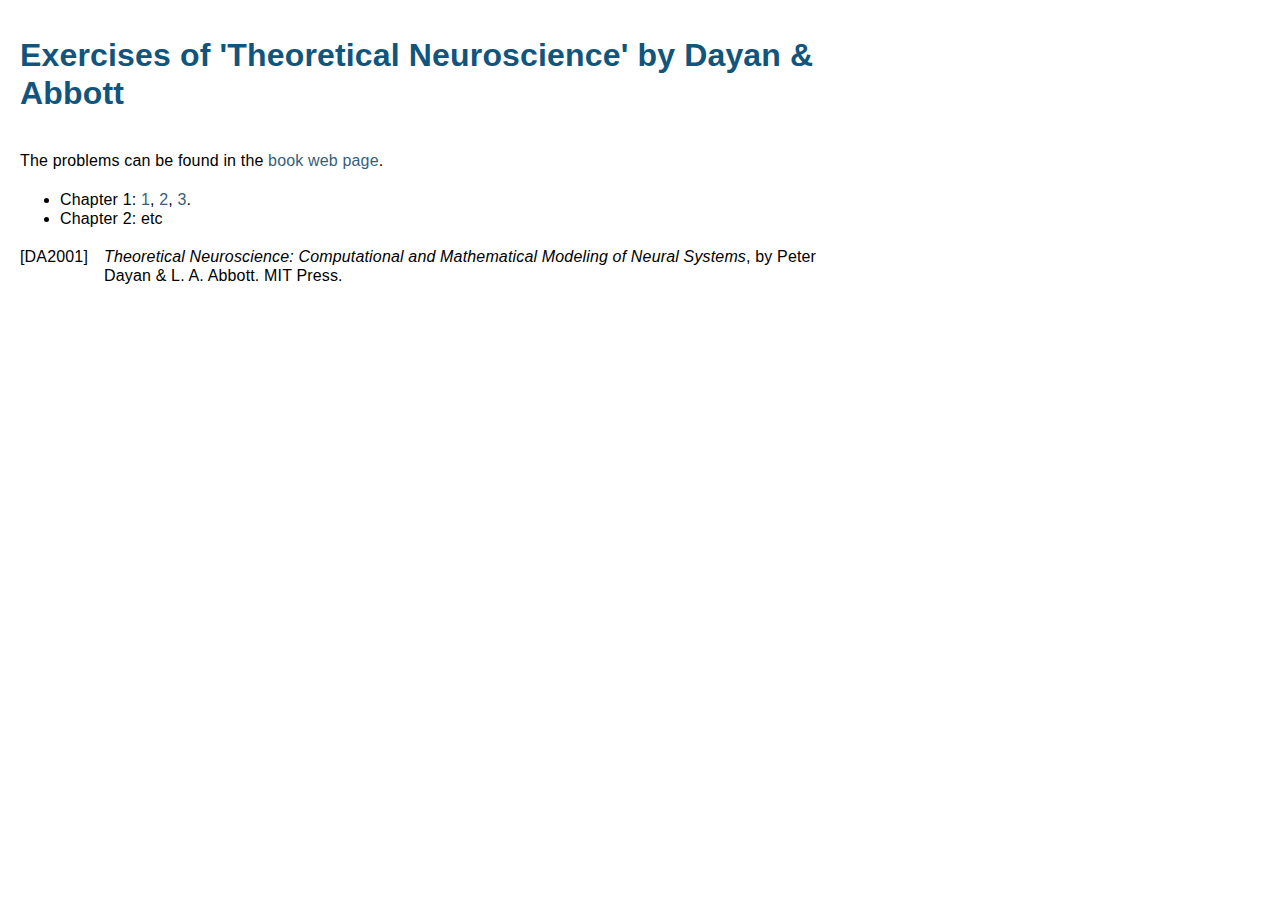
<file: software/dayan_abbott/problems.html>
<?xml version="1.0" encoding="utf-8" ?>
<!DOCTYPE html PUBLIC "-//W3C//DTD XHTML 1.0 Transitional//EN" "http://www.w3.org/TR/xhtml1/DTD/xhtml1-transitional.dtd">
<html xmlns="http://www.w3.org/1999/xhtml" xml:lang="en" lang="en">
<head>
<meta http-equiv="Content-Type" content="text/html; charset=utf-8" />
<meta name="generator" content="Docutils 0.12: http://docutils.sourceforge.net/" />
<title>Exercises of 'Theoretical Neuroscience' by Dayan &amp; Abbott</title>
<link rel="stylesheet" href="../../styles/mycss_snippets.css" type="text/css" />
</head>
<body>
<div class="document" id="exercises-of-theoretical-neuroscience-by-dayan-abbott">
<h1 class="title">Exercises of 'Theoretical Neuroscience' by Dayan &amp; Abbott</h1>

<p>The problems can be found in the <a class="reference external" href="http://neurotheory.columbia.edu/~larry/book/">book web page</a>.</p>
<ul class="simple">
<li>Chapter 1: <a class="reference external" href="problem1.html">1</a>, <a class="reference external" href="problem2.html">2</a>, <a class="reference external" href="problem3.html">3</a>.</li>
<li>Chapter 2: etc</li>
</ul>
<table class="docutils citation" frame="void" id="da2001" rules="none">
<colgroup><col class="label" /><col /></colgroup>
<tbody valign="top">
<tr><td class="label">[DA2001]</td><td><em>Theoretical Neuroscience: Computational and Mathematical Modeling
of Neural Systems</em>, by Peter Dayan &amp; L. A. Abbott. MIT Press.</td></tr>
</tbody>
</table>
</div>
</body>
</html>
</file>
<file: styles/mycss_snippets.css>
@import url('main_snippets.css');
@import url('pygments.css');
</file>
<file: styles/mycss.css>
@import url('main.css');
@import url('pygments.css');
</file>
